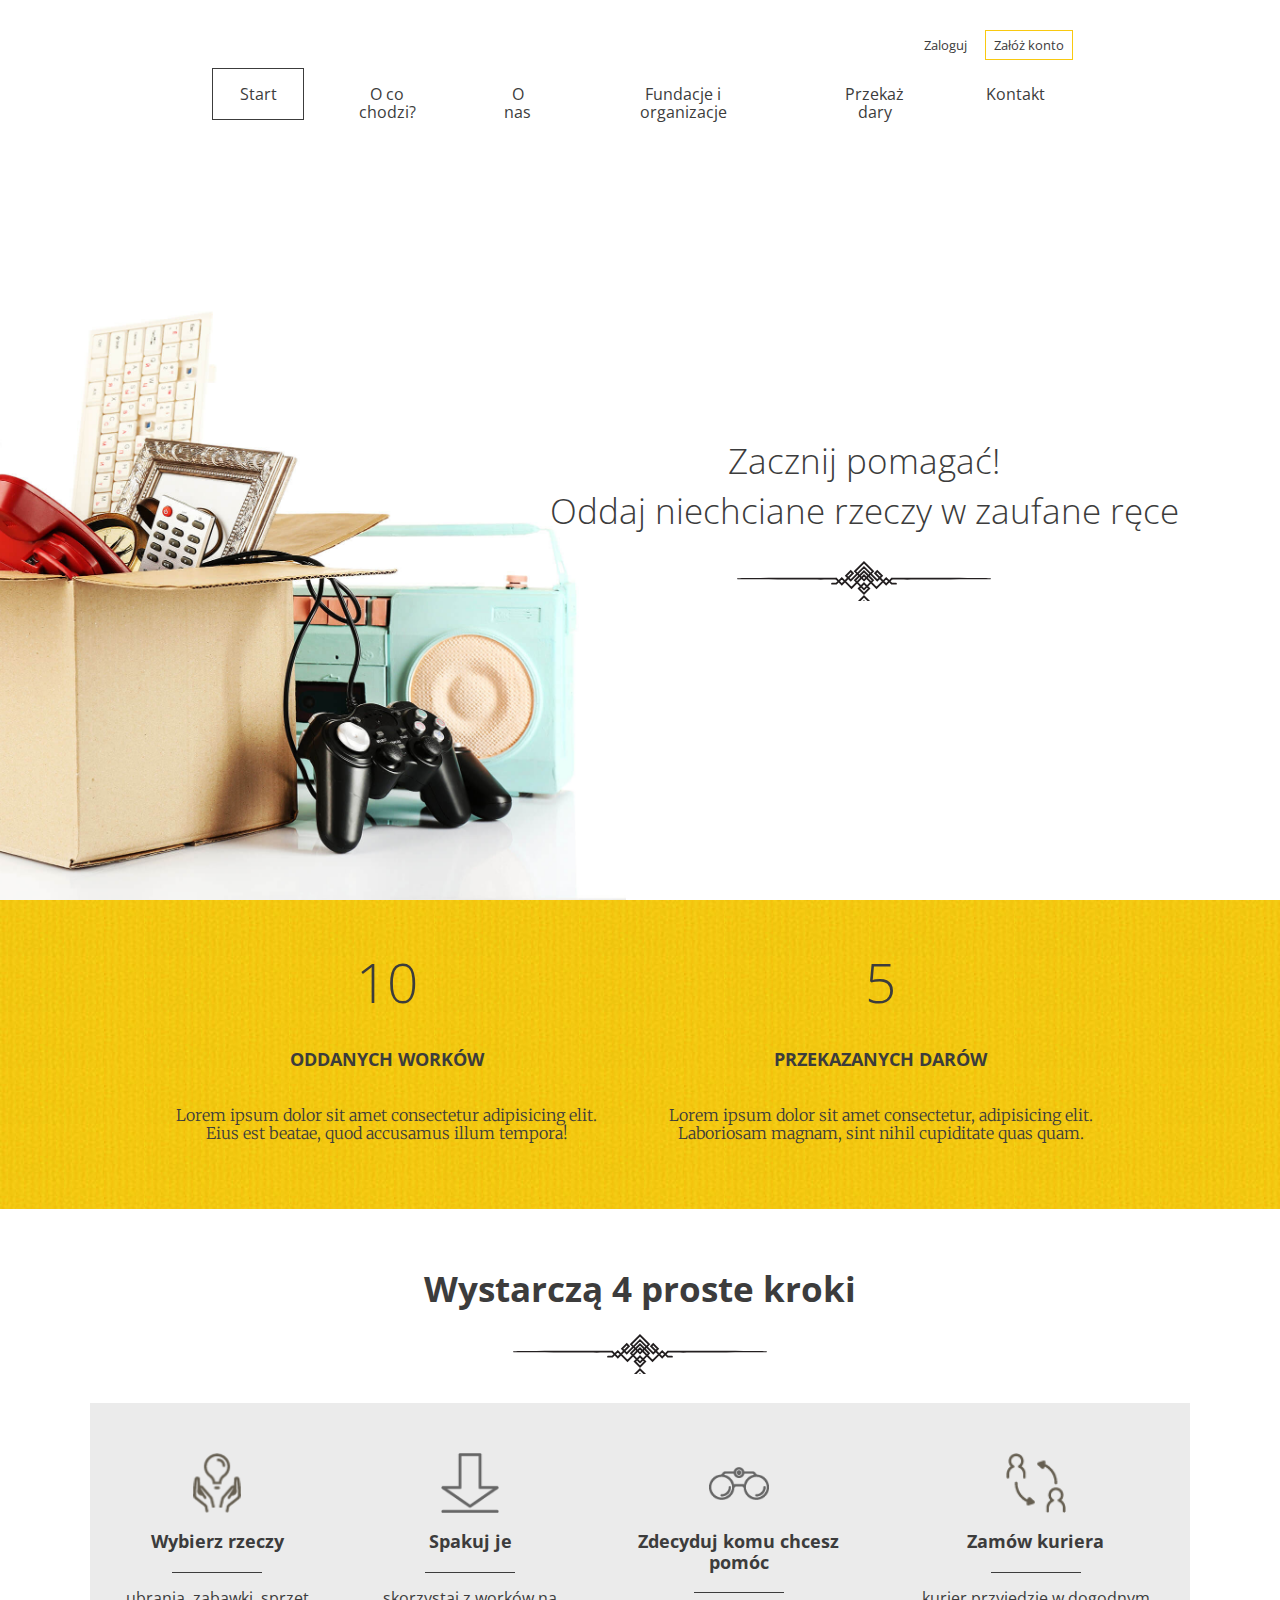
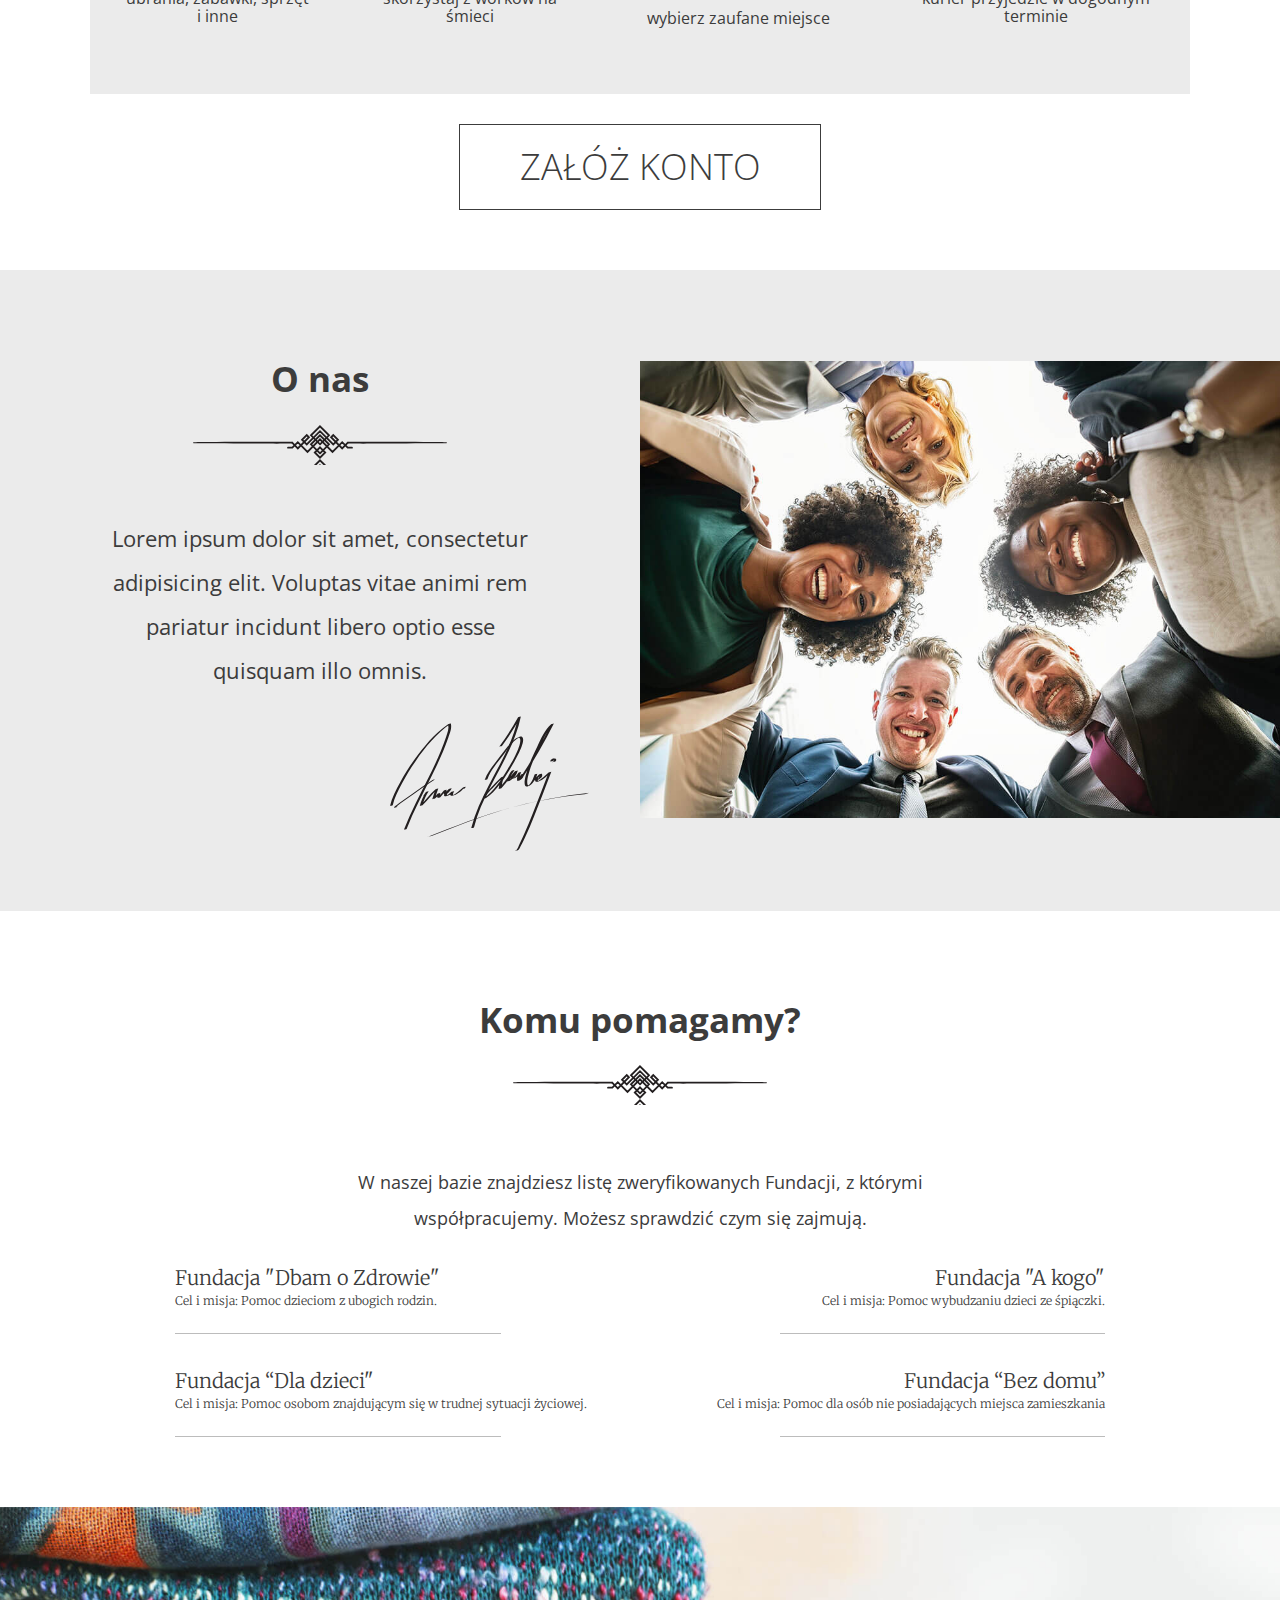
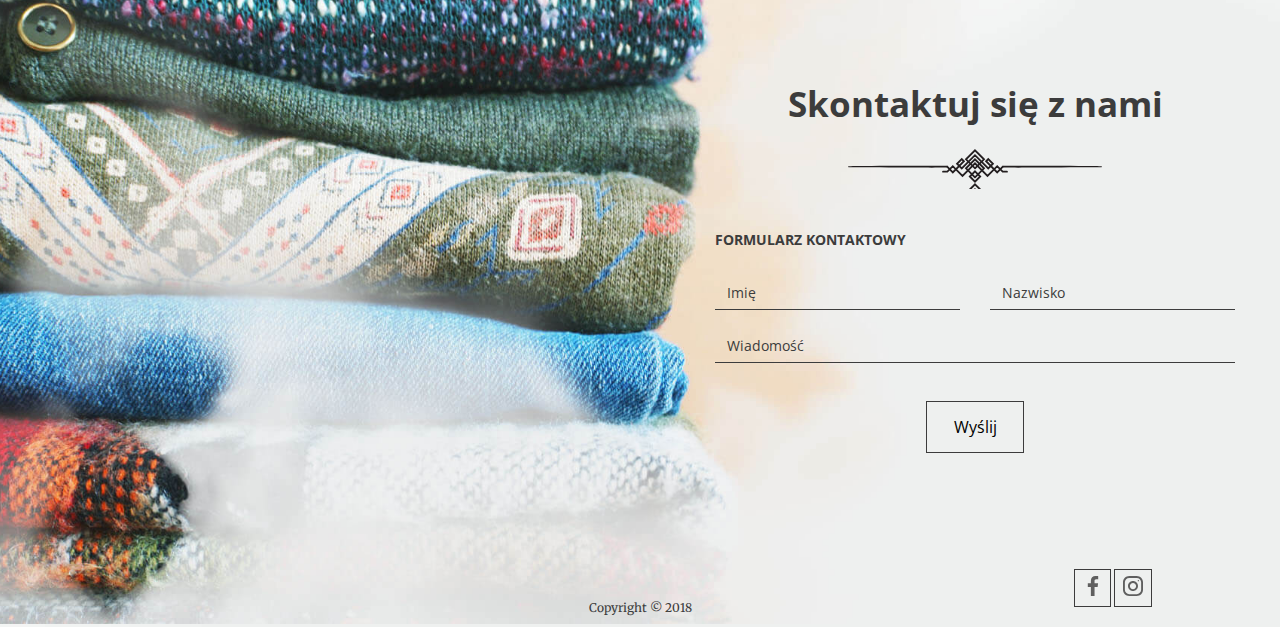
<file: Layout/PortfolioLab_HTML_Layout-simple/PortfolioLab_HTML_Layout-master/index.html>
<!DOCTYPE html>
<html lang="pl">
  <head>
    <meta charset="UTF-8" />
    <meta name="viewport" content="width=device-width, initial-scale=1.0" />
    <meta http-equiv="X-UA-Compatible" content="ie=edge" />
    <title>Document</title>
    <link rel="stylesheet" href="css/style.css" />
  </head>
  <body>
    <header class="header--main-page">
      <nav class="container container--70">
        <ul class="nav--actions">
          <li><a href="" class="btn btn--small btn--without-border">Zaloguj</a></li>
          <li><a href="#" class="btn btn--small btn--highlighted">Załóż konto</a></li>
        </ul>

        <ul>
          <li><a href="" class="btn btn--without-border active">Start</a></li>
          <li><a href="#steps" class="btn btn--without-border">O co chodzi?</a></li>
          <li><a href="#about-us" class="btn btn--without-border">O nas</a></li>
          <li><a href="#help" class="btn btn--without-border">Fundacje i organizacje</a></li>
          <li><a href="form.html" class="btn btn--without-border">Przekaż dary</a></li>
          <li><a href="#contact" class="btn btn--without-border">Kontakt</a></li>
        </ul>
      </nav>

      <div class="slogan container container--90">
        <div class="slogan--item">
          <h1>
            Zacznij pomagać!<br />
            Oddaj niechciane rzeczy w zaufane ręce
          </h1>
        </div>
      </div>
    </header>

    <section id="stats" class="stats">
      <div class="container container--85">
        <div class="stats--item">
          <em>10</em>
          <h3>Oddanych worków</h3>
          <p>Lorem ipsum dolor sit amet consectetur adipisicing elit. Eius est beatae, quod accusamus illum tempora!</p>
        </div>

        <div class="stats--item">
          <em>5</em>
          <h3>Przekazanych darów</h3>
          <p>Lorem ipsum dolor sit amet consectetur, adipisicing elit. Laboriosam magnam, sint nihil cupiditate quas quam.</p>
        </div>

      </div>
    </section>

    <section id="steps" class="steps">
      <h2>Wystarczą 4 proste kroki</h2>

      <div class="steps--container">
        <div class="steps--item">
          <span class="icon icon--hands"></span>
          <h3>Wybierz rzeczy</h3>
          <p>ubrania, zabawki, sprzęt i inne</p>
        </div>
        <div class="steps--item">
          <span class="icon icon--arrow"></span>
          <h3>Spakuj je</h3>
          <p>skorzystaj z worków na śmieci</p>
        </div>
        <div class="steps--item">
          <span class="icon icon--glasses"></span>
          <h3>Zdecyduj komu chcesz pomóc</h3>
          <p>wybierz zaufane miejsce</p>
        </div>
        <div class="steps--item">
          <span class="icon icon--courier"></span>
          <h3>Zamów kuriera</h3>
          <p>kurier przyjedzie w dogodnym terminie</p>
        </div>
      </div>

      <a href="#" class="btn btn--large">Załóż konto</a>
    </section>

    <section id="about-us" class="about-us">
      <div class="about-us--text">
        <h2>O nas</h2>
        <p>Lorem ipsum dolor sit amet, consectetur adipisicing elit. Voluptas vitae animi rem pariatur incidunt libero optio esse quisquam illo omnis.</p>
        <img src="images/signature.svg" class="about-us--text-signature" alt="Signature" />
      </div>
      <div class="about-us--image"><img src="images/about-us.jpg" alt="People in circle" /></div>
    </section>

    <section id="help" class="help">
      <h2>Komu pomagamy?</h2>

      <!-- SLIDE 1 -->
      <div class="help--slides active" data-id="1">
        <p>W naszej bazie znajdziesz listę zweryfikowanych Fundacji, z którymi współpracujemy.
          Możesz sprawdzić czym się zajmują.</p>

        <ul class="help--slides-items">
          <li>
            <div class="col">
              <div class="title">Fundacja "Dbam o Zdrowie"</div>
              <div class="subtitle">Cel i misja: Pomoc dzieciom z ubogich rodzin.</div>
            </div>

            <div class="col">
              <div class="title">Fundacja "A kogo"</div>
              <div class="subtitle">Cel i misja: Pomoc wybudzaniu dzieci ze śpiączki.</div>
            </div>
          </li>

          <li>
            <div class="col">
              <div class="title">Fundacja “Dla dzieci"</div>
              <div class="subtitle">Cel i misja: Pomoc osobom znajdującym się w trudnej sytuacji życiowej.</div>
            </div>
            <div class="col">
              <div class="title">Fundacja “Bez domu”</div>
              <div class="subtitle">Cel i misja: Pomoc dla osób nie posiadających miejsca zamieszkania</div>
            </div>

          </li>

        </ul>


      </div>

    </section>

    <footer>
      <div id="contact" class="contact">
        <h2>Skontaktuj się z nami</h2>
        <h3>Formularz kontaktowy</h3>
        <form class="form--contact">
          <div class="form-group form-group--50"><input type="text" name="name" placeholder="Imię" /></div>
          <div class="form-group form-group--50"><input type="text" name="surname" placeholder="Nazwisko" /></div>

          <div class="form-group"><textarea name="message" placeholder="Wiadomość" rows="1"></textarea></div>

          <button class="btn" type="submit">Wyślij</button>
        </form>
      </div>
      <div class="bottom-line">
        <span class="bottom-line--copy">Copyright &copy; 2018</span>
        <div class="bottom-line--icons">
          <a href="#" class="btn btn--small"><img src="images/icon-facebook.svg"/></a> <a href="#" class="btn btn--small"><img src="images/icon-instagram.svg"/></a>
        </div>
      </div>
    </footer>

    <script src="js/app.js"></script>
  </body>
</html>
</file>
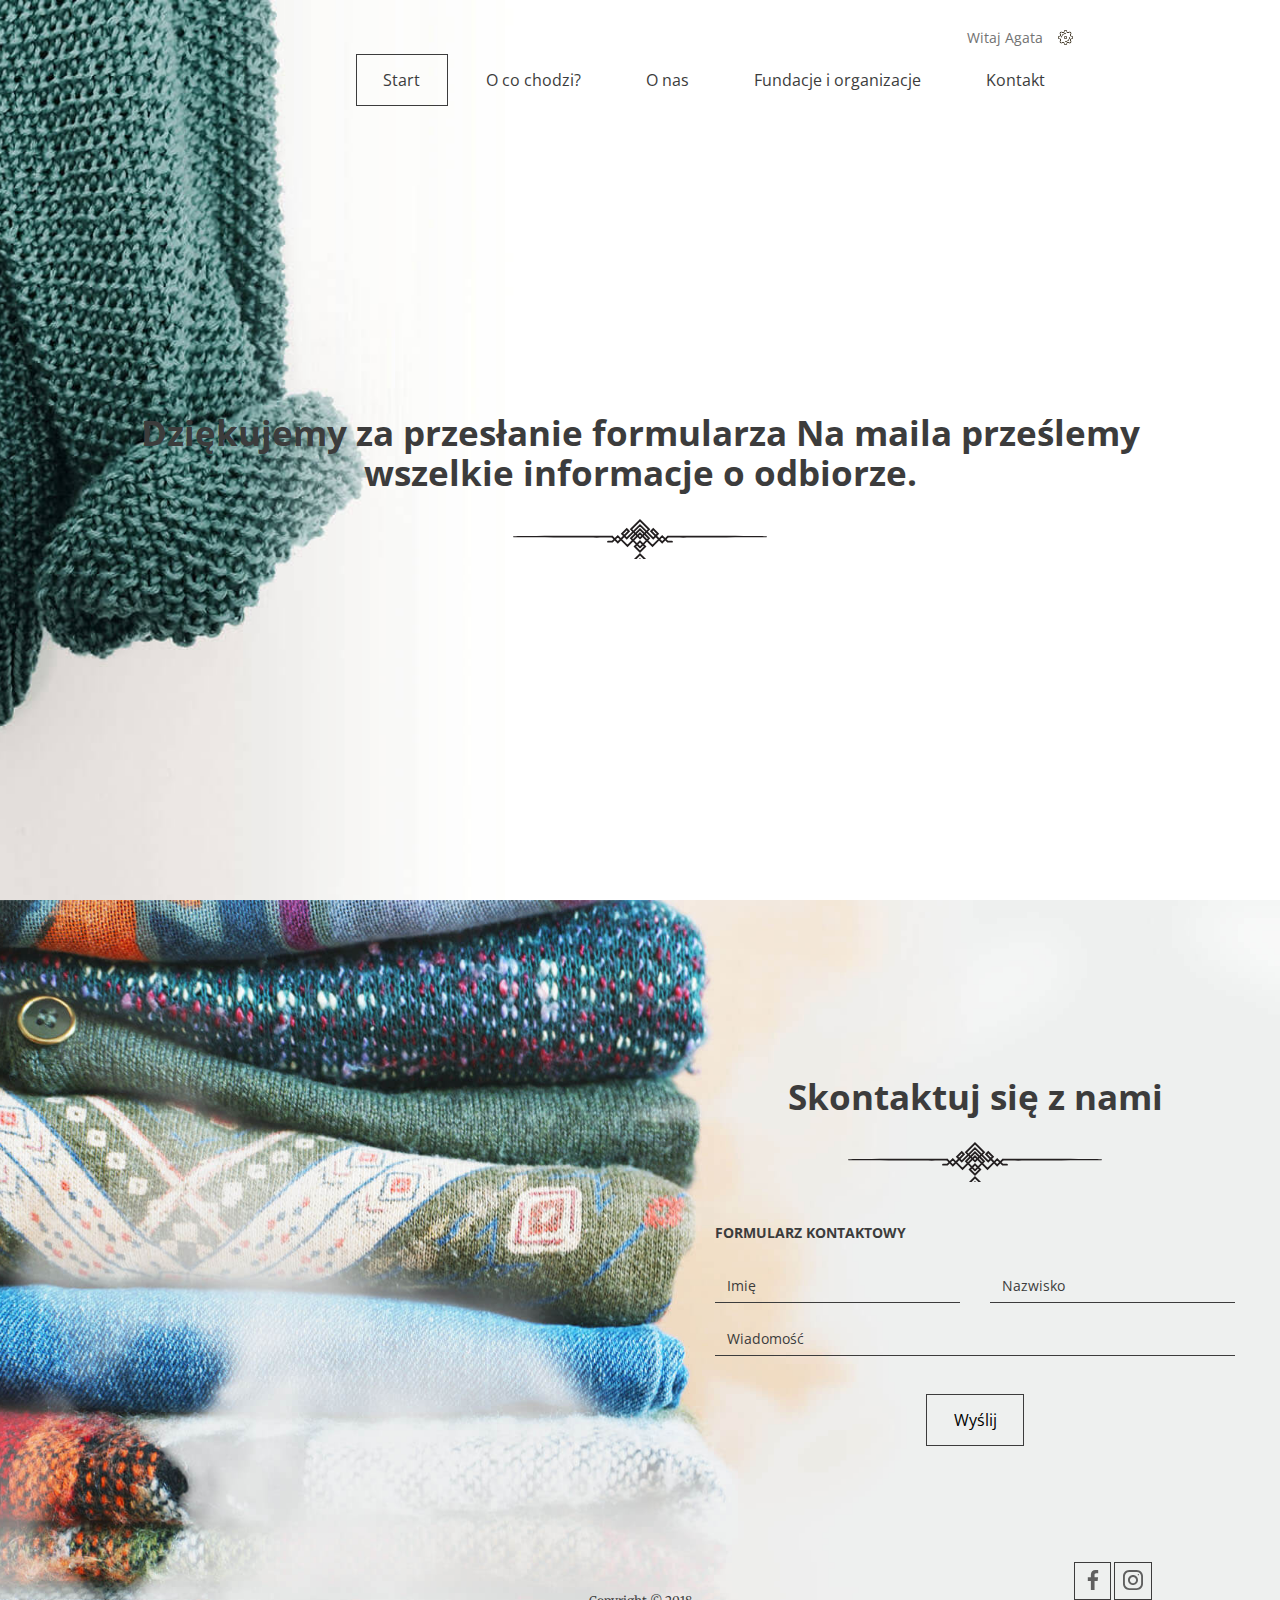
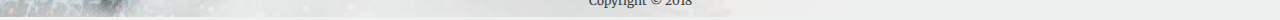
<file: Layout/PortfolioLab_HTML_Layout-simple/PortfolioLab_HTML_Layout-master/form-confirmation.html>
<!DOCTYPE html>
<html lang="pl">
  <head>
    <meta charset="UTF-8" />
    <meta name="viewport" content="width=device-width, initial-scale=1.0" />
    <meta http-equiv="X-UA-Compatible" content="ie=edge" />
    <title>Document</title>
    <link rel="stylesheet" href="css/style.css" />
  </head>
  <body>
    <header class="header--form-page">
      <nav class="container container--70">
        <ul class="nav--actions">
          <li class="logged-user">
            Witaj Agata
            <ul class="dropdown">
              <li><a href="#">Profil</a></li>
              <li><a href="#">Moje zbiórki</a></li>
              <li><a href="#">Wyloguj</a></li>
            </ul>
          </li>
        </ul>

        <ul>
          <li><a href="index.html" class="btn btn--without-border active">Start</a></li>
          <li><a href="index.html#steps" class="btn btn--without-border">O co chodzi?</a></li>
          <li><a href="index.html#about-us" class="btn btn--without-border">O nas</a></li>
          <li><a href="index.html#help" class="btn btn--without-border">Fundacje i organizacje</a></li>
          <li><a href="index.html#contact" class="btn btn--without-border">Kontakt</a></li>
        </ul>
      </nav>

      <div class="slogan container container--90">
          <h2>
            Dziękujemy za przesłanie formularza Na maila prześlemy wszelkie
            informacje o odbiorze.
          </h2>
      </div>
    </header>

    <footer>
      <div class="contact">
        <h2>Skontaktuj się z nami</h2>
        <h3>Formularz kontaktowy</h3>
        <form class="form--contact">
          <div class="form-group form-group--50">
            <input type="text" name="name" placeholder="Imię" />
          </div>
          <div class="form-group form-group--50">
            <input type="text" name="surname" placeholder="Nazwisko" />
          </div>

          <div class="form-group">
            <textarea
              name="message"
              placeholder="Wiadomość"
              rows="1"
            ></textarea>
          </div>

          <button class="btn" type="submit">Wyślij</button>
        </form>
      </div>
      <div class="bottom-line">
        <span class="bottom-line--copy">Copyright &copy; 2018</span>
        <div class="bottom-line--icons">
          <a href="#" class="btn btn--small"
            ><img src="images/icon-facebook.svg"
          /></a>
          <a href="#" class="btn btn--small"
            ><img src="images/icon-instagram.svg"
          /></a>
        </div>
      </div>
    </footer>

    <script src="js/app.js"></script>
  </body>
</html>
</file>
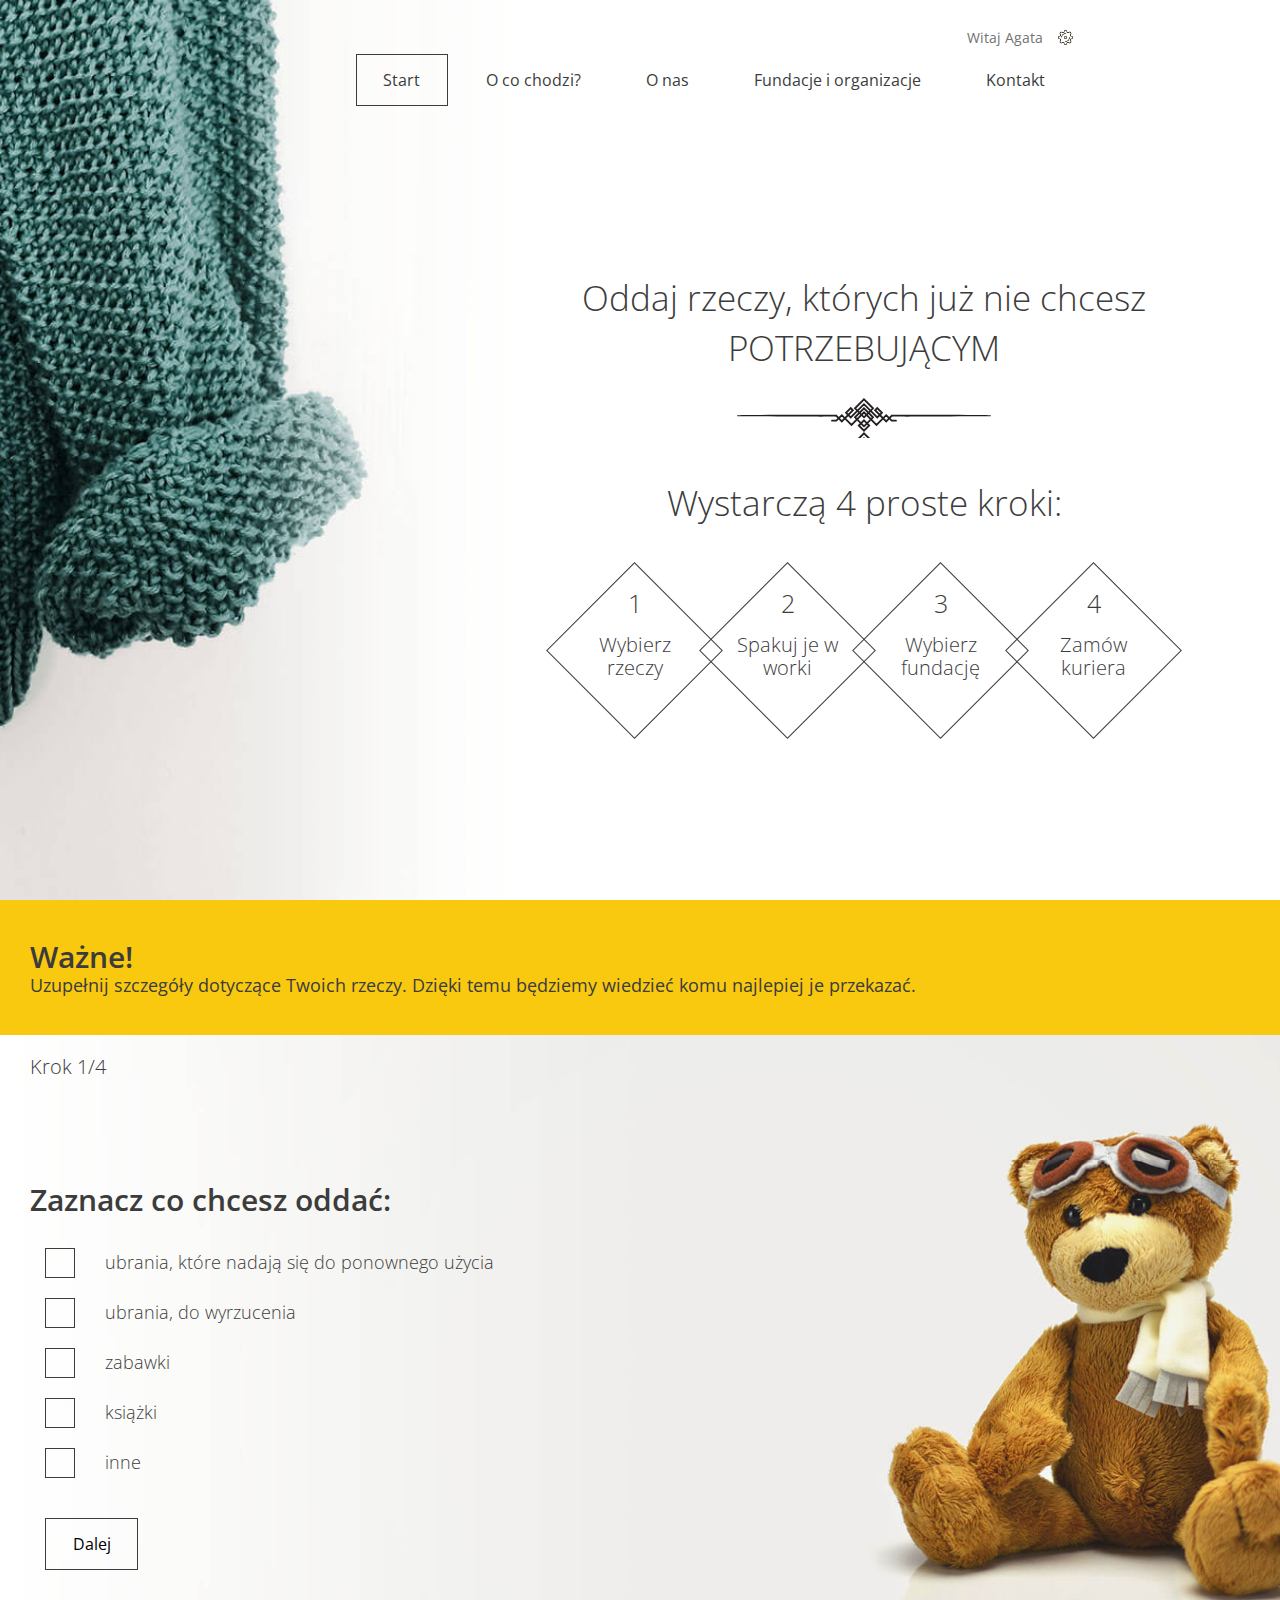
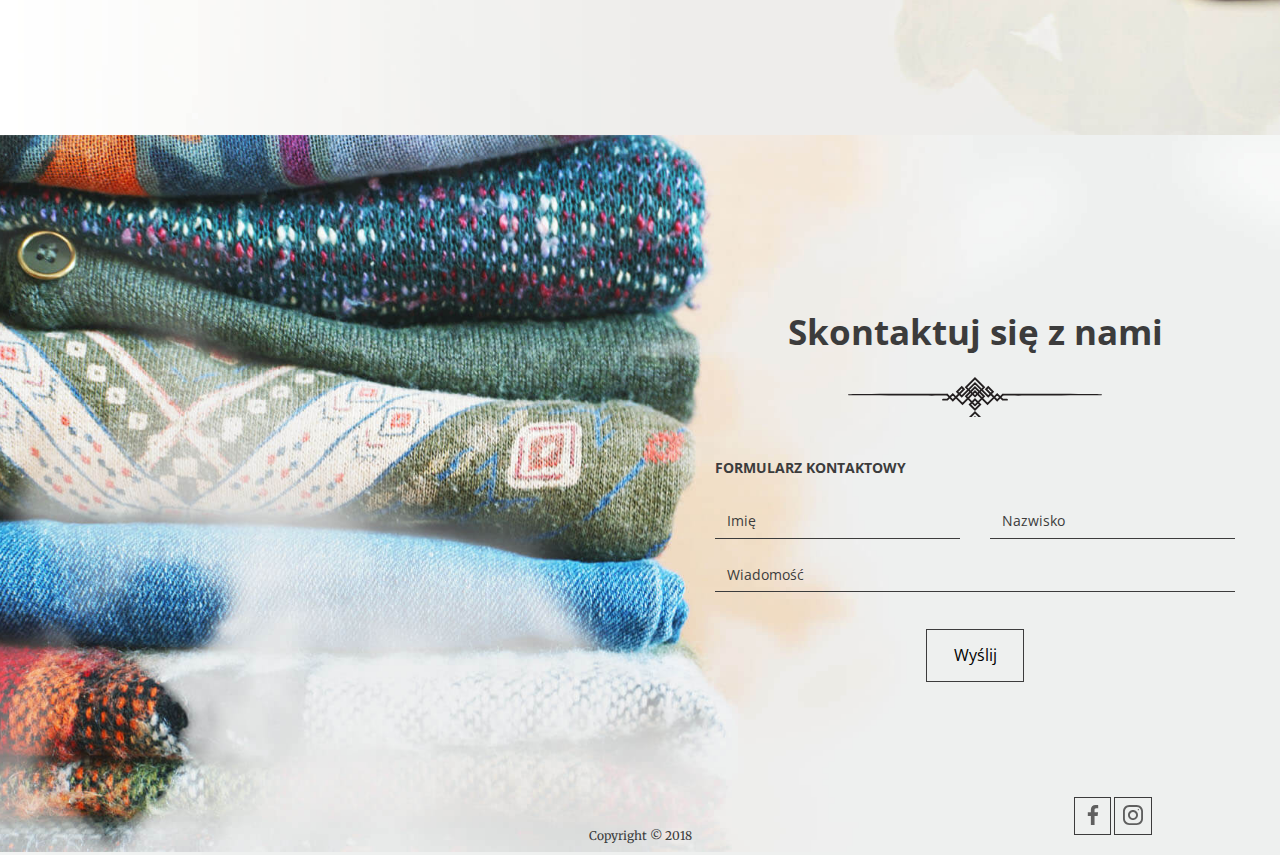
<file: Layout/PortfolioLab_HTML_Layout-simple/PortfolioLab_HTML_Layout-master/form.html>
<!DOCTYPE html>
<html lang="pl">
  <head>
    <meta charset="UTF-8" />
    <meta name="viewport" content="width=device-width, initial-scale=1.0" />
    <meta http-equiv="X-UA-Compatible" content="ie=edge" />
    <title>Document</title>
    <link rel="stylesheet" href="css/style.css" />
  </head>
  <body>
    <header class="header--form-page">
      <nav class="container container--70">
        <ul class="nav--actions">
          <li class="logged-user">
            Witaj Agata
            <ul class="dropdown">
              <li><a href="#">Profil</a></li>
              <li><a href="#">Moje zbiórki</a></li>
              <li><a href="#">Wyloguj</a></li>
            </ul>
          </li>
        </ul>

        <ul>
          <li><a href="index.html" class="btn btn--without-border active">Start</a></li>
          <li><a href="index.html#steps" class="btn btn--without-border">O co chodzi?</a></li>
          <li><a href="index.html#about-us" class="btn btn--without-border">O nas</a></li>
          <li><a href="index.html#help" class="btn btn--without-border">Fundacje i organizacje</a></li>
          <li><a href="index.html#contact" class="btn btn--without-border">Kontakt</a></li>
        </ul>
      </nav>

      <div class="slogan container container--90">
        <div class="slogan--item">
          <h1>
            Oddaj rzeczy, których już nie chcesz<br />
            <span class="uppercase">potrzebującym</span>
          </h1>

          <div class="slogan--steps">
            <div class="slogan--steps-title">Wystarczą 4 proste kroki:</div>
            <ul class="slogan--steps-boxes">
              <li>
                <div><em>1</em><span>Wybierz rzeczy</span></div>
              </li>
              <li>
                <div><em>2</em><span>Spakuj je w worki</span></div>
              </li>
              <li>
                <div><em>3</em><span>Wybierz fundację</span></div>
              </li>
              <li>
                <div><em>4</em><span>Zamów kuriera</span></div>
              </li>
            </ul>
          </div>
        </div>
      </div>
    </header>

    <section class="form--steps">
      <div class="form--steps-instructions">
        <div class="form--steps-container">
          <h3>Ważne!</h3>
          <p data-step="1" class="active">
            Uzupełnij szczegóły dotyczące Twoich rzeczy. Dzięki temu będziemy
            wiedzieć komu najlepiej je przekazać.
          </p>
          <p data-step="2">
            Uzupełnij szczegóły dotyczące Twoich rzeczy. Dzięki temu będziemy
            wiedzieć komu najlepiej je przekazać.
          </p>
          <p data-step="3">
           Wybierz jedną, do
            której trafi Twoja przesyłka.
          </p>
          <p data-step="4">Podaj adres oraz termin odbioru rzeczy.</p>
        </div>
      </div>

      <div class="form--steps-container">
        <div class="form--steps-counter">Krok <span>1</span>/4</div>

        <form action="form-confirmation.html" method="post">
          <!-- STEP 1: class .active is switching steps -->
          <div data-step="1" class="active">
            <h3>Zaznacz co chcesz oddać:</h3>

            <div class="form-group form-group--checkbox">
              <label>
                <input
                  type="checkbox"
                  name="categories"
                  value="clothes-to-use"
                />
                <span class="checkbox"></span>
                <span class="description"
                  >ubrania, które nadają się do ponownego użycia</span
                >
              </label>
            </div>

            <div class="form-group form-group--checkbox">
              <label>
                <input
                  type="checkbox"
                  name="categories"
                  value="clothes-useless"
                />
                <span class="checkbox"></span>
                <span class="description">ubrania, do wyrzucenia</span>
              </label>
            </div>

            <div class="form-group form-group--checkbox">
              <label>
                <input type="checkbox" name="categories" value="toys" />
                <span class="checkbox"></span>
                <span class="description">zabawki</span>
              </label>
            </div>

            <div class="form-group form-group--checkbox">
              <label>
                <input type="checkbox" name="categories" value="books" />
                <span class="checkbox"></span>
                <span class="description">książki</span>
              </label>
            </div>

            <div class="form-group form-group--checkbox">
              <label>
                <input type="checkbox" name="categories" value="other" />
                <span class="checkbox"></span>
                <span class="description">inne</span>
              </label>
            </div>

            <div class="form-group form-group--buttons">
              <button type="button" class="btn next-step">Dalej</button>
            </div>
          </div>

          <!-- STEP 2 -->
          <div data-step="2">
            <h3>Podaj liczbę 60l worków, w które spakowałeś/aś rzeczy:</h3>

            <div class="form-group form-group--inline">
              <label>
                Liczba 60l worków:
                <input type="number" name="bags" step="1" min="1" />
              </label>
            </div>

            <div class="form-group form-group--buttons">
              <button type="button" class="btn prev-step">Wstecz</button>
              <button type="button" class="btn next-step">Dalej</button>
            </div>
          </div>



          <!-- STEP 4 -->
          <div data-step="3">
            <h3>Wybierz organizacje, której chcesz pomóc:</h3>

            <div class="form-group form-group--checkbox">
              <label>
                <input type="radio" name="organization" value="old" />
                <span class="checkbox radio"></span>
                <span class="description">
                  <div class="title">Fundacja “Bez domu”</div>
                  <div class="subtitle">
                    Cel i misja: Pomoc dla osób nie posiadających miejsca
                    zamieszkania
                  </div>
                </span>
              </label>
            </div>

            <div class="form-group form-group--checkbox">
              <label>
                <input type="radio" name="organization" value="old" />
                <span class="checkbox radio"></span>
                <span class="description">
                  <div class="title">Fundacja “Dla dzieci"</div>
                  <div class="subtitle">
                    Cel i misja: Pomoc osobom znajdującym się w trudnej sytuacji
                    życiowej.
                  </div>
                </span>
              </label>
            </div>

            <div class="form-group form-group--buttons">
              <button type="button" class="btn prev-step">Wstecz</button>
              <button type="button" class="btn next-step">Dalej</button>
            </div>
          </div>

          <!-- STEP 5 -->
          <div data-step="4">
            <h3>Podaj adres oraz termin odbioru rzecz przez kuriera:</h3>

            <div class="form-section form-section--columns">
              <div class="form-section--column">
                <h4>Adres odbioru</h4>
                <div class="form-group form-group--inline">
                  <label> Ulica <input type="text" name="address" /> </label>
                </div>

                <div class="form-group form-group--inline">
                  <label> Miasto <input type="text" name="city" /> </label>
                </div>

                <div class="form-group form-group--inline">
                  <label>
                    Kod pocztowy <input type="text" name="postcode" />
                  </label>
                </div>

                <div class="form-group form-group--inline">
                  <label>
                    Numer telefonu <input type="phone" name="phone" />
                  </label>
                </div>
              </div>

              <div class="form-section--column">
                <h4>Termin odbioru</h4>
                <div class="form-group form-group--inline">
                  <label> Data <input type="date" name="data" /> </label>
                </div>

                <div class="form-group form-group--inline">
                  <label> Godzina <input type="time" name="time" /> </label>
                </div>

                <div class="form-group form-group--inline">
                  <label>
                    Uwagi dla kuriera
                    <textarea name="more_info" rows="5"></textarea>
                  </label>
                </div>
              </div>
            </div>
            <div class="form-group form-group--buttons">
              <button type="button" class="btn prev-step">Wstecz</button>
              <button type="button" class="btn next-step">Dalej</button>
            </div>
          </div>

          <!-- STEP 6 -->
          <div data-step="5">
            <h3>Podsumowanie Twojej darowizny</h3>

            <div class="summary">
              <div class="form-section">
                <h4>Oddajesz:</h4>
                <ul>
                  <li>
                    <span class="icon icon-bag"></span>
                    <span class="summary--text"
                      >4 worki ubrań w dobrym stanie dla dzieci</span
                    >
                  </li>

                  <li>
                    <span class="icon icon-hand"></span>
                    <span class="summary--text"
                      >Dla fundacji "Mam marzenie" w Warszawie</span
                    >
                  </li>
                </ul>
              </div>

              <div class="form-section form-section--columns">
                <div class="form-section--column">
                  <h4>Adres odbioru:</h4>
                  <ul>
                    <li>Prosta 51</li>
                    <li>Warszawa</li>
                    <li>99-098</li>
                    <li>123 456 789</li>
                  </ul>
                </div>

                <div class="form-section--column">
                  <h4>Termin odbioru:</h4>
                  <ul>
                    <li>13/12/2018</li>
                    <li>15:40</li>
                    <li>Brak uwag</li>
                  </ul>
                </div>
              </div>
            </div>

            <div class="form-group form-group--buttons">
              <button type="button" class="btn prev-step">Wstecz</button>
              <button type="submit" class="btn">Potwierdzam</button>
            </div>
          </div>
        </form>
      </div>
    </section>

    <footer>
      <div class="contact">
        <h2>Skontaktuj się z nami</h2>
        <h3>Formularz kontaktowy</h3>
        <form class="form--contact">
          <div class="form-group form-group--50">
            <input type="text" name="name" placeholder="Imię" />
          </div>
          <div class="form-group form-group--50">
            <input type="text" name="surname" placeholder="Nazwisko" />
          </div>

          <div class="form-group">
            <textarea
              name="message"
              placeholder="Wiadomość"
              rows="1"
            ></textarea>
          </div>

          <button class="btn" type="submit">Wyślij</button>
        </form>
      </div>
      <div class="bottom-line">
        <span class="bottom-line--copy">Copyright &copy; 2018</span>
        <div class="bottom-line--icons">
          <a href="#" class="btn btn--small"
            ><img src="images/icon-facebook.svg"
          /></a>
          <a href="#" class="btn btn--small"
            ><img src="images/icon-instagram.svg"
          /></a>
        </div>
      </div>
    </footer>

    <script src="js/app.js"></script>
  </body>
</html>
</file>
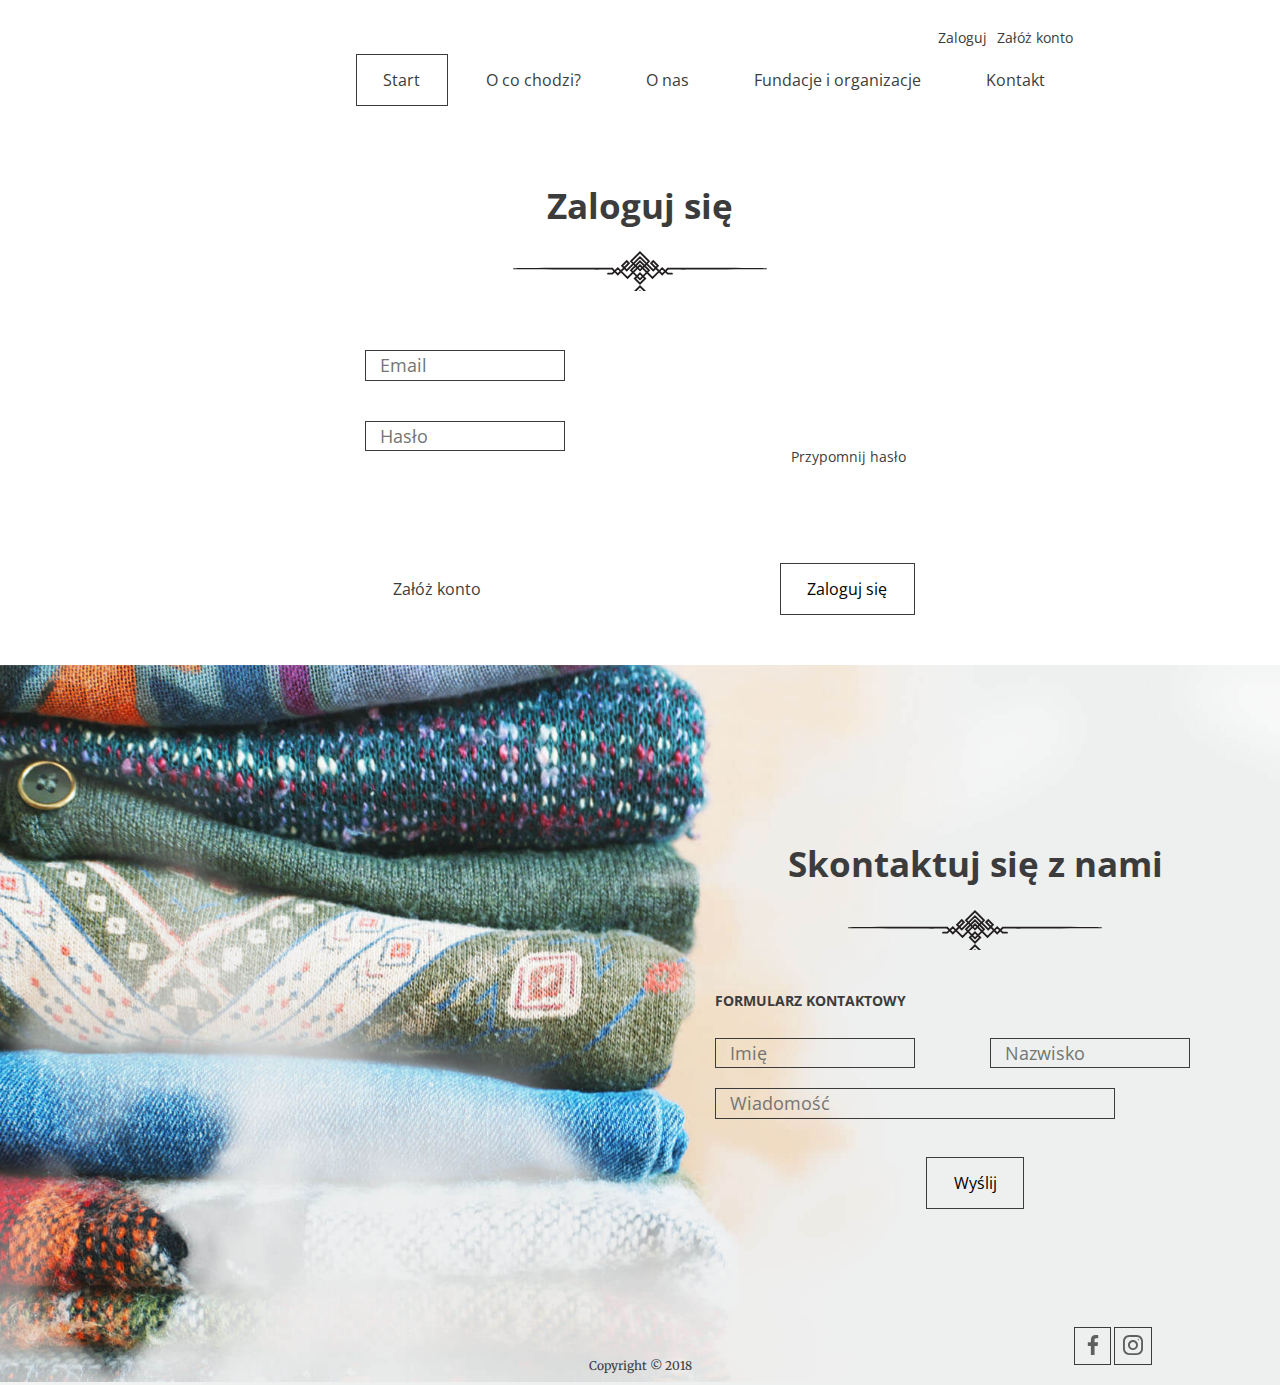
<file: Layout/PortfolioLab_HTML_Layout-simple/PortfolioLab_HTML_Layout-master/login.html>
<!DOCTYPE html>
<html lang="pl">
  <head>
    <meta charset="UTF-8" />
    <meta name="viewport" content="width=device-width, initial-scale=1.0" />
    <meta http-equiv="X-UA-Compatible" content="ie=edge" />
    <title>Document</title>
    <link rel="stylesheet" href="css/style.css" />
  </head>
  <body>
    <header>
      <nav class="container container--70">
        <ul class="nav--actions">
          <li><a href="#">Zaloguj</a></li>
          <li class="highlighted"><a href="#">Załóż konto</a></li>
        </ul>

        <ul>
          <li><a href="index.html" class="btn btn--without-border active">Start</a></li>
          <li><a href="index.html#steps" class="btn btn--without-border">O co chodzi?</a></li>
          <li><a href="index.html#about-us" class="btn btn--without-border">O nas</a></li>
          <li><a href="index.html#help" class="btn btn--without-border">Fundacje i organizacje</a></li>
          <li><a href="index.html#contact" class="btn btn--without-border">Kontakt</a></li>
        </ul>
      </nav>
    </header>

    <section class="login-page">
      <h2>Zaloguj się</h2>
      <form>
        <div class="form-group">
          <input type="email" name="email" placeholder="Email" />
        </div>
        <div class="form-group">
          <input type="password" name="password" placeholder="Hasło" />
          <a href="#" class="btn btn--small btn--without-border reset-password">Przypomnij hasło</a>
        </div>

        <div class="form-group form-group--buttons">
          <a href="#" class="btn btn--without-border">Załóż konto</a>      
          <button class="btn" type="submit">Zaloguj się</button> 
        </div>
      </form>
    </section>

    <footer>
        <div class="contact">
          <h2>Skontaktuj się z nami</h2>
          <h3>Formularz kontaktowy</h3>
          <form>
            <div class="form-group form-group--50">
              <input type="text" name="name" placeholder="Imię" />
            </div>
            <div class="form-group form-group--50">
              <input type="text" name="surname" placeholder="Nazwisko" />
            </div>
  
            <div class="form-group">
              <textarea name="message" placeholder="Wiadomość" rows="1"></textarea>
            </div>
  
            <button class="btn" type="submit">Wyślij</button> 
          </form>
        </div>
        <div class="bottom-line">
          <span class="bottom-line--copy">Copyright &copy; 2018</span>
          <div class="bottom-line--icons">
            <a href="#" class="btn btn--small"><img src="images/icon-facebook.svg"/></a>
            <a href="#" class="btn btn--small"><img src="images/icon-instagram.svg"/></a>
          </div>
        </div>
      </footer>
  </body>
</html>
</file>
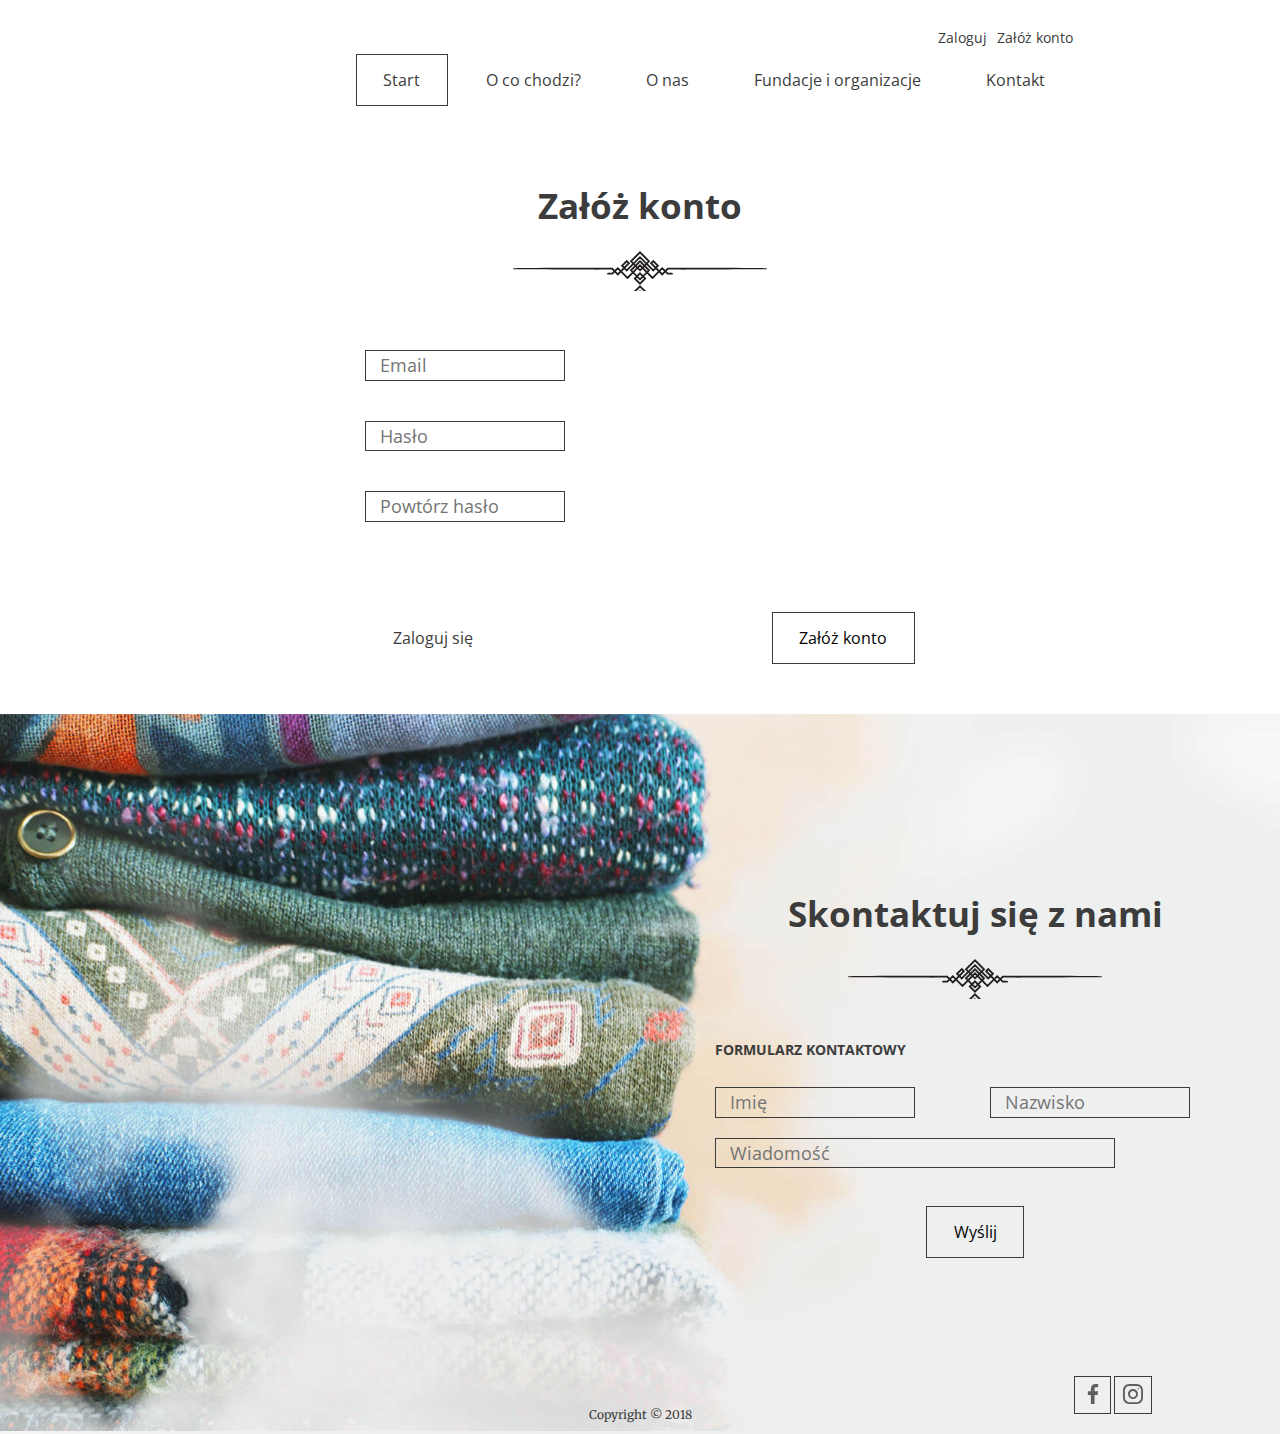
<file: Layout/PortfolioLab_HTML_Layout-simple/PortfolioLab_HTML_Layout-master/register.html>
<!DOCTYPE html>
<html lang="pl">
  <head>
    <meta charset="UTF-8" />
    <meta name="viewport" content="width=device-width, initial-scale=1.0" />
    <meta http-equiv="X-UA-Compatible" content="ie=edge" />
    <title>Document</title>
    <link rel="stylesheet" href="css/style.css" />
  </head>
  <body>
    <header>
      <nav class="container container--70">
        <ul class="nav--actions">
          <li><a href="#">Zaloguj</a></li>
          <li class="highlighted"><a href="#">Załóż konto</a></li>
        </ul>

        <ul>
          <li><a href="index.html" class="btn btn--without-border active">Start</a></li>
          <li><a href="index.html#steps" class="btn btn--without-border">O co chodzi?</a></li>
          <li><a href="index.html#about-us" class="btn btn--without-border">O nas</a></li>
          <li><a href="index.html#help" class="btn btn--without-border">Fundacje i organizacje</a></li>
          <li><a href="index.html#contact" class="btn btn--without-border">Kontakt</a></li>
        </ul>
      </nav>
    </header>

    <section class="login-page">
      <h2>Załóż konto</h2>
      <form>
        <div class="form-group">
          <input type="email" name="email" placeholder="Email" />
        </div>
        <div class="form-group">
          <input type="password" name="password" placeholder="Hasło" />
        </div>
        <div class="form-group">
          <input type="password" name="password2" placeholder="Powtórz hasło" />
        </div>

        <div class="form-group form-group--buttons">
          <a href="login.html" class="btn btn--without-border">Zaloguj się</a>
          <button class="btn" type="submit">Załóż konto</button>
        </div>
      </form>
    </section>

    <footer>
      <div class="contact">
        <h2>Skontaktuj się z nami</h2>
        <h3>Formularz kontaktowy</h3>
        <form>
          <div class="form-group form-group--50">
            <input type="text" name="name" placeholder="Imię" />
          </div>
          <div class="form-group form-group--50">
            <input type="text" name="surname" placeholder="Nazwisko" />
          </div>

          <div class="form-group">
            <textarea
              name="message"
              placeholder="Wiadomość"
              rows="1"
            ></textarea>
          </div>

          <button class="btn" type="submit">Wyślij</button>
        </form>
      </div>
      <div class="bottom-line">
        <span class="bottom-line--copy">Copyright &copy; 2018</span>
        <div class="bottom-line--icons">
          <a href="#" class="btn btn--small"
            ><img src="images/icon-facebook.svg"
          /></a>
          <a href="#" class="btn btn--small"
            ><img src="images/icon-instagram.svg"
          /></a>
        </div>
      </div>
    </footer>
  </body>
</html>
</file>
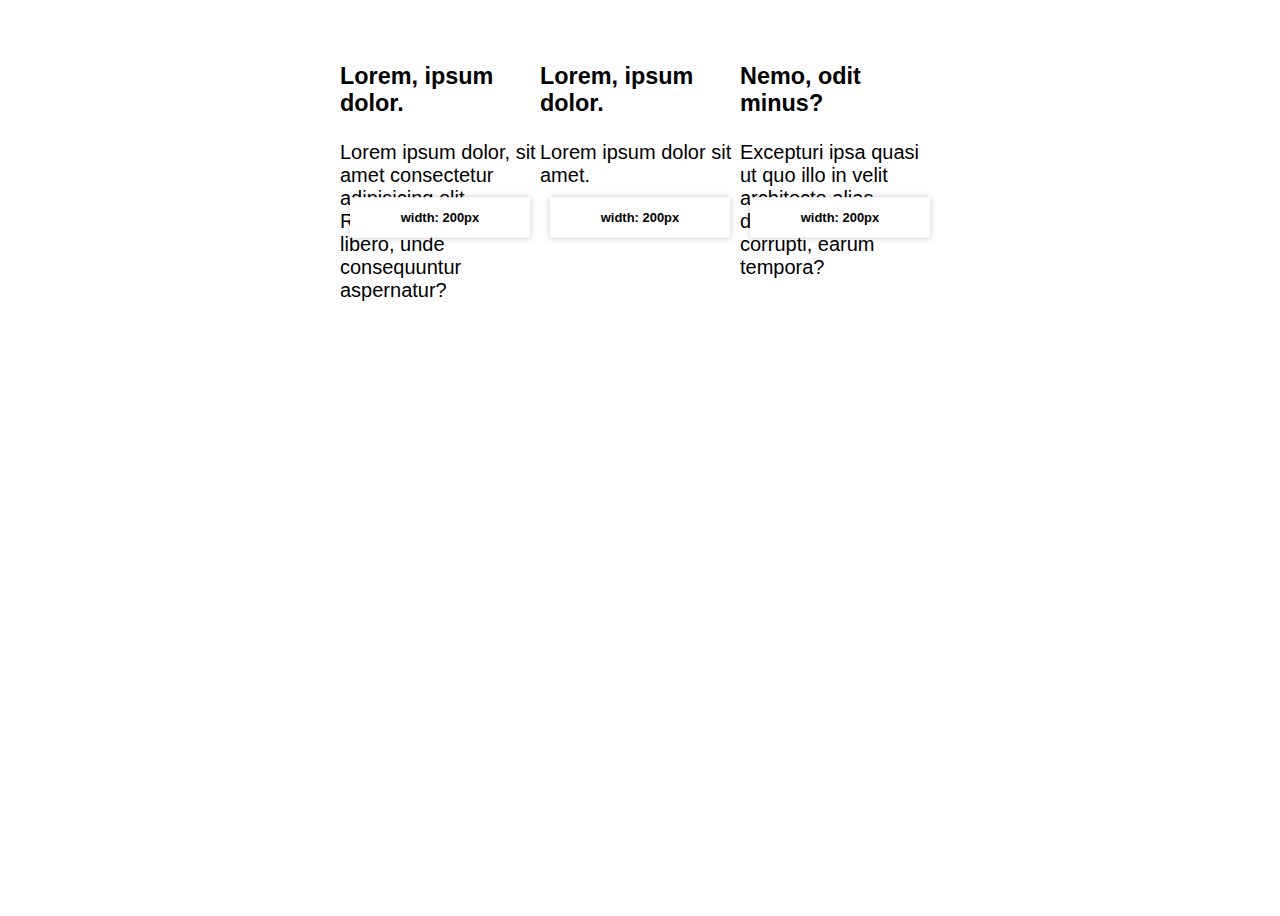
<file: src/main/webapp/resources/css/flexbox.html>
<!DOCTYPE html>
<html lang="en">
<head>
    <meta charset="UTF-8">
    <title>Flexbox</title>
    <style>
        .even-columns {
            display: flex;
            max-width: 600px;
            margin: 0 auto;
            flex-wrap: wrap;
        }

        .even-columns > * {
            flex: 1;
        }

        .card {
            padding: 1rem;
            background: var(--clr-gradient);
            color: white;
            border-radius: 0.25rem;
        }

        /* added to help visualize the widths */
        /* .even-columns > *:nth-child(2n + 1) {
          outline: 1px solid blue;
        } */

        /* =========================
           GENERAL STYLES
           NOT RELATED TO THE TUTORIAL
        ============================ */

        *,
        *::before,
        *::after {
            box-sizing: border-box;
        }

        :root {
            --clr-primary: #ee6352;
            --clr-secondary: #d16e8d;
            --clr-accent: #f7f7ff;
            --clr-gradient: linear-gradient(
                    -90deg,
                    var(--clr-primary),
                    var(--clr-secondary)
            );
            --ff-title: bungee, sans-serif;
            --ff-body: canada-type-gibson, sans-serif;
            --fw-body: 300;
            --fw-bold: 800;
            --fw-title: 400;
            --fw-number: 800;
        }

        body {
            padding: 2rem;
            min-height: 100vh;
            font-family: var(--ff-body);
            font-weight: var(--fw-body);
            font-size: 1.25rem;
            display: flex;
            flex-direction: column;
        }

        a {
            color: inherit;
        }

        a:hover,
        a:focus {
            color: var(--clr-accent);
        }

        :focus {
            outline: 5px solid var(--clr-accent);
            outline-offset: 3px;
        }

        .container {
            width: min(95%, 45rem);
            margin: 0 auto;
        }

        .col,
        .card {
            position: relative;
        }

        .width-indicator {
            font-size: 0.9rem;
            font-weight: 700;
            padding: 1em 2em;
            box-shadow: 0 0 0.5em hsl(0 0% 0% / 0.2);
            background: white;
            color: black;
            position: absolute;
            width: 100%;
            left: 0;
            text-align: center;
            top: 50%;
            z-index: 999999;
            transform: scale(0.9);
        }

    </style>
</head>
<body>

<div class="even-columns">

    <div class="col">
        <h3>Lorem, ipsum dolor.</h3>
        <p>Lorem ipsum dolor, sit amet consectetur adipisicing elit. Ratione fugiat atque libero, unde consequuntur
            aspernatur?</p>
        <p class="width-indicator"></p>
    </div>
    <div class="col">
        <h3>Lorem, ipsum dolor.</h3>
        <p>Lorem ipsum dolor sit amet.</p>
        <p class="width-indicator"></p>

    </div>
    <div class="col">
        <h3>Nemo, odit minus?</h3>
        <p>Excepturi ipsa quasi ut quo illo in velit architecto alias, deserunt facilis corrupti, earum tempora?</p>
        <p class="width-indicator"></p>

    </div>

</div>
<script>
    const widthIndicator = document.querySelectorAll(".width-indicator");

    const addWidth = (el) => {
        el.textContent = "width: " + el.offsetWidth + "px";
    };

    const showSizes = () => {
        widthIndicator.forEach((indicator) => addWidth(indicator));
    };

    window.onload = showSizes;
    window.onresize = showSizes;
</script>

</body>
</html>
</file>
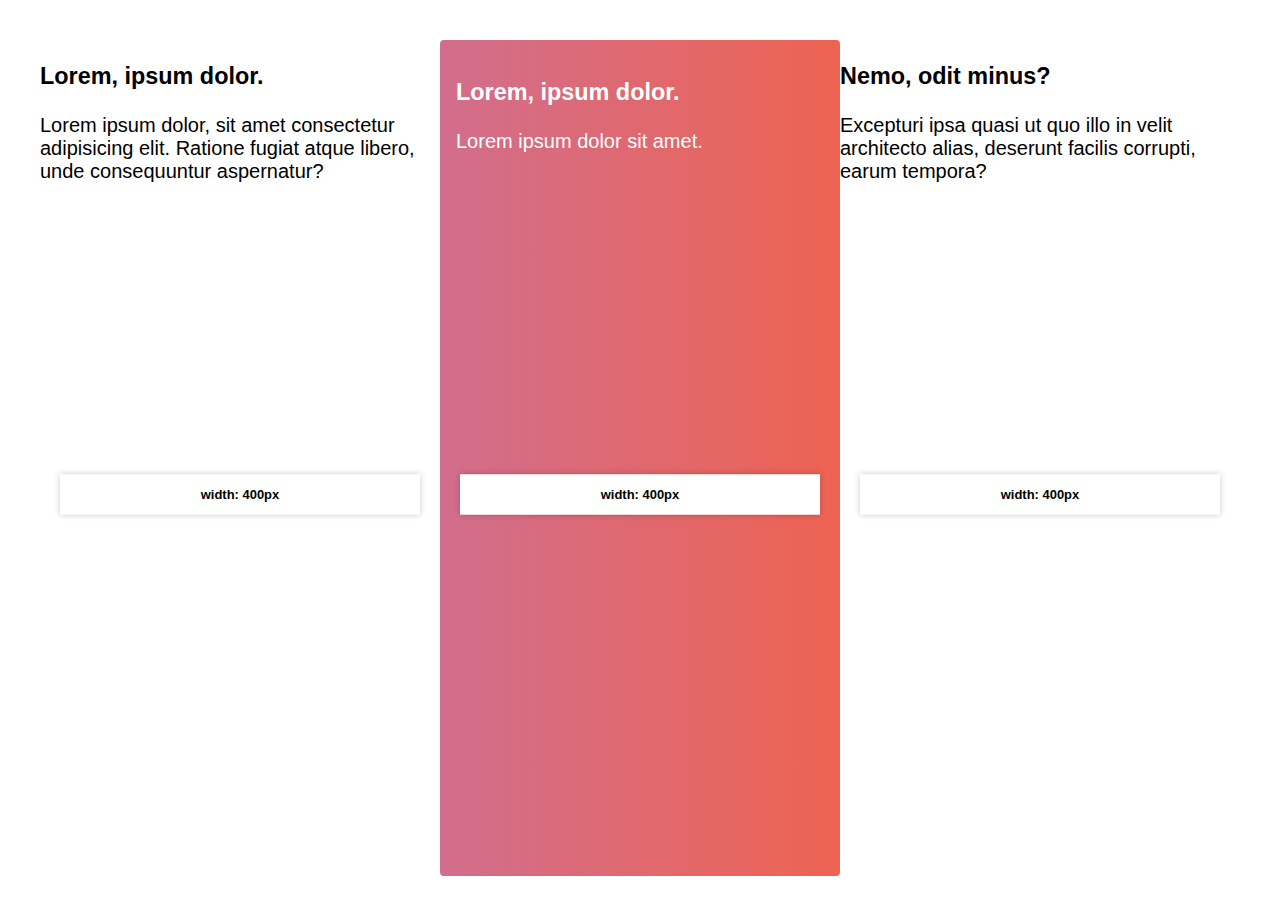
<file: src/main/webapp/resources/css/grid.html>
<!DOCTYPE html>
<html lang="en">
<head>
    <meta charset="UTF-8">
    <title>Grid</title>
    <style>
        .even-columns {
            display: grid;


            /*max-width: 600px;*/
            margin: 0 auto;
        }

        @media (min-width: 30em) {
            .even-columns {
                grid-auto-flow: column;
                grid-auto-columns: 1fr;
            }
        }

        .card {
            padding: 1rem;
            background: var(--clr-gradient);
            color: white;
            border-radius: 0.25rem;
        }

        /* added to help visualize the widths */
        /* .even-columns > *:nth-child(2n + 1) {
          outline: 1px solid blue;
        } */

        /* =========================
           GENERAL STYLES
           NOT RELATED TO THE TUTORIAL
        ============================ */

        *,
        *::before,
        *::after {
            box-sizing: border-box;
        }

        :root {
            --clr-primary: #ee6352;
            --clr-secondary: #d16e8d;
            --clr-accent: #f7f7ff;
            --clr-gradient: linear-gradient(
                    -90deg,
                    var(--clr-primary),
                    var(--clr-secondary)
            );
            --ff-title: bungee, sans-serif;
            --ff-body: canada-type-gibson, sans-serif;
            --fw-body: 300;
            --fw-bold: 800;
            --fw-title: 400;
            --fw-number: 800;
        }

        body {
            padding: 2rem;
            min-height: 100vh;
            font-family: var(--ff-body);
            font-weight: var(--fw-body);
            font-size: 1.25rem;
            display: flex;
            /*flex-direction: column;*/
        }

        a {
            color: inherit;
        }

        a:hover,
        a:focus {
            color: var(--clr-accent);
        }

        :focus {
            outline: 5px solid var(--clr-accent);
            outline-offset: 3px;
        }

        .container {
            width: min(95%, 45rem);
            margin: 0 auto;
        }

        .col,
        .card {
            position: relative;
        }

        .width-indicator {
            font-size: 0.9rem;
            font-weight: 700;
            padding: 1em 2em;
            box-shadow: 0 0 0.5em hsl(0 0% 0% / 0.2);
            background: white;
            color: black;
            position: absolute;
            width: 100%;
            left: 0;
            text-align: center;
            top: 50%;
            z-index: 999999;
            transform: scale(0.9);
        }

    </style>
</head>
<body>
<div class="even-columns">

    <div class="col">
        <h3>Lorem, ipsum dolor.</h3>
        <p>Lorem ipsum dolor, sit amet consectetur adipisicing elit. Ratione fugiat atque libero, unde consequuntur
            aspernatur?</p>
        <p class="width-indicator"></p>
    </div>
    <div class="card">
        <h3>Lorem, ipsum dolor.</h3>
        <p>Lorem ipsum dolor sit amet.</p>
        <p class="width-indicator"></p>

    </div>
    <div class="col">
        <h3>Nemo, odit minus?</h3>
        <p>Excepturi ipsa quasi ut quo illo in velit architecto alias, deserunt facilis corrupti, earum tempora?</p>
        <p class="width-indicator"></p>

    </div>

</div>

<script>
    const widthIndicator = document.querySelectorAll(".width-indicator");

    const addWidth = (el) => {
        el.textContent = "width: " + el.offsetWidth + "px";
    };

    const showSizes = () => {
        widthIndicator.forEach((indicator) => addWidth(indicator));
    };

    window.onload = showSizes;
    window.onresize = showSizes;
</script>

</body>
</html>
</file>
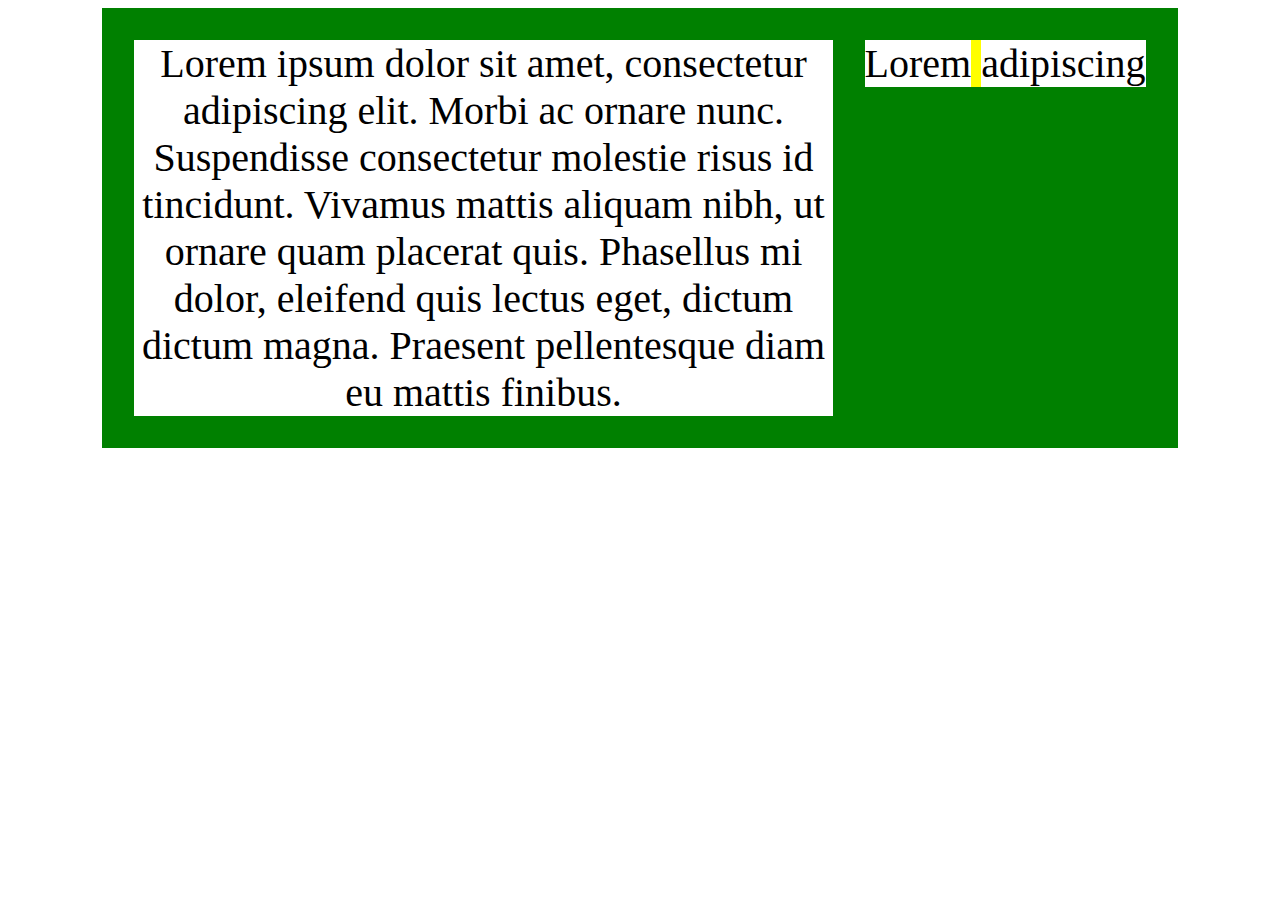
<file: src/main/webapp/resources/css/test2.html>
<!DOCTYPE html>
<html>
<head>
    <title>Space between flexbox</title>
    <style>
        .even-spaces {
            width: 80%;
            margin: 0 auto;
            display: flex;
            background-color: green;
            padding: 2rem;
            justify-content: space-between;
            column-gap: 2rem;
        }

        .even-spaces-items {
            background-color: white;
            text-align: center;
            font-size: 40px;
        }

        .even-columns {
            display: flex;
            background-color: yellow;
            column-gap: 10px;
            margin: auto;
        }

        .even-columns-items {
            background-color: white;
            text-align: center;
            font-size: 40px;
            flex: none;
            /*flex:1;*/
        /*    flex-grow: 1;*/
        /*    flex-basis: 100%;*/
        }

        .col     {
            position: relative;
        }
    </style>
</head>

<div class="even-spaces">
    <div class="even-spaces-items">
        Lorem ipsum dolor sit amet, consectetur adipiscing elit. Morbi ac ornare nunc. Suspendisse consectetur
        molestie risus id tincidunt. Vivamus mattis aliquam nibh, ut ornare quam placerat quis. Phasellus mi dolor,
        eleifend quis lectus eget, dictum dictum magna. Praesent pellentesque diam eu mattis finibus.
    </div>
    <div class="col">
        <div class="even-columns">
            <div class="even-columns-items">Lorem</div>
            <div class="even-columns-items">adipiscing</div>
        </div>
    </div>
</div>
</html>
</file>
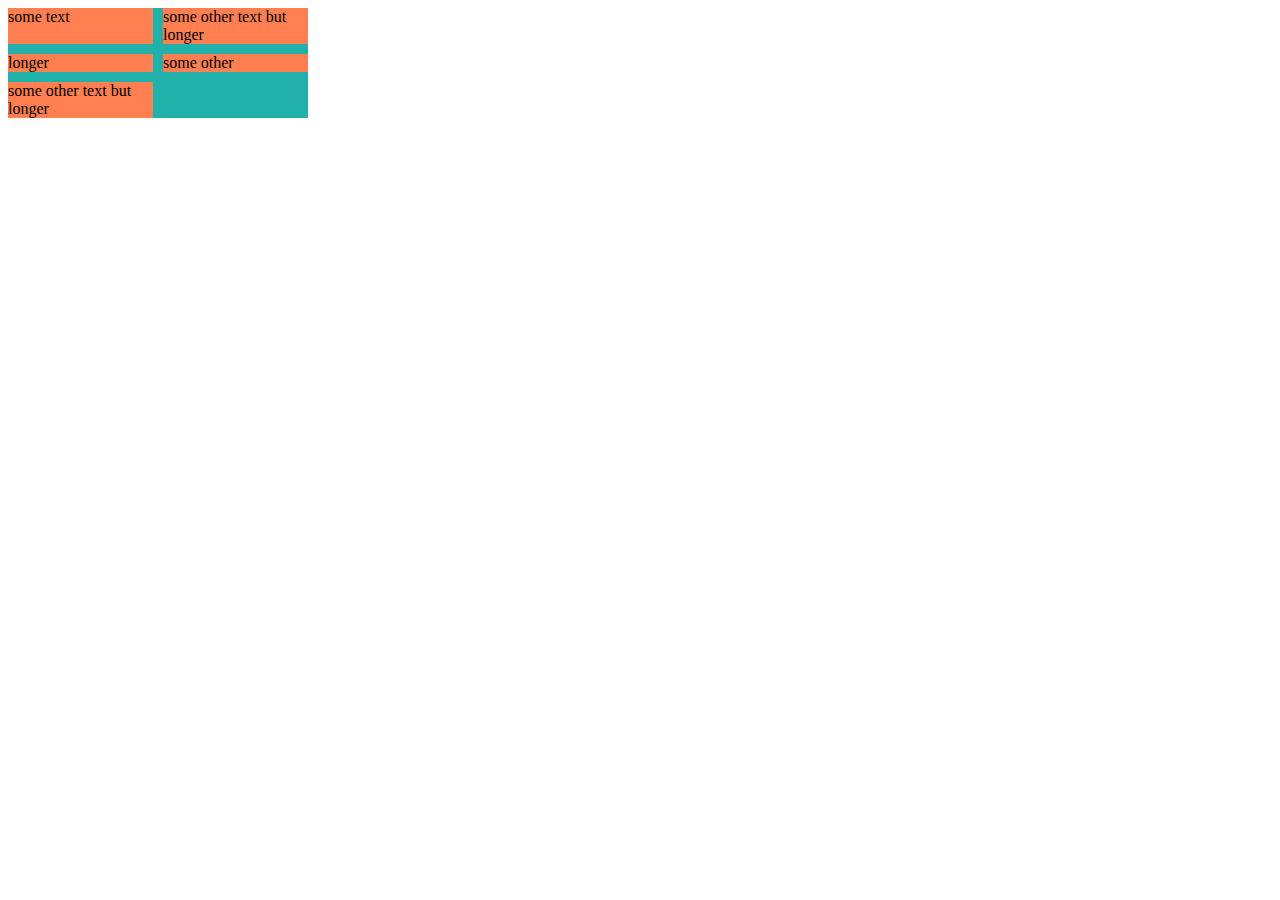
<file: src/main/webapp/resources/css/test3.html>
<!DOCTYPE html>
<html lang="en">
<head>
    <meta charset="UTF-8">
    <title>Test3</title>
    <style>
        .container3 {
            display: grid;
            grid-auto-rows: auto;
            grid-template-columns: repeat(auto-fit, minmax(100px, 145px));
            gap: 10px;
            width: 300px;
            /*width:;*/
            background-color: lightseagreen;
            flex-wrap: wrap;
        }

        .item3 {
            background-color: coral;
        }
    </style>
</head>
<body>
<div class="container3">
    <div class="item3">some text</div>
    <div class="item3">some other text but longer</div>
    <div class="item3">longer</div>
    <div class="item3">some other</div>
    <div class="item3">some other text but longer</div>
</div>

</body>
</html>
</file>
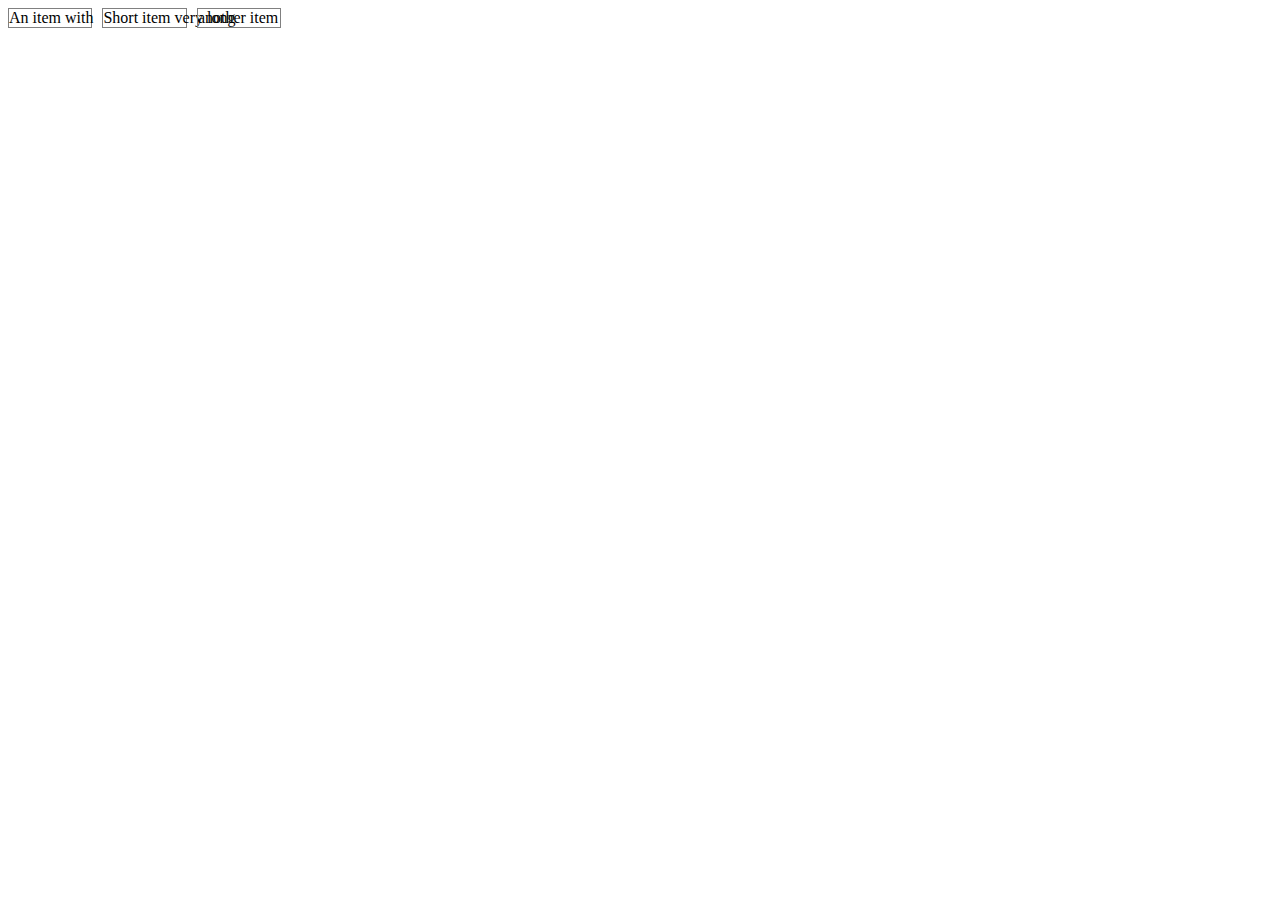
<file: src/main/webapp/resources/css/test5.html>
<!DOCTYPE html>
<html lang="en">
<head>
    <meta charset="UTF-8">
    <title>Test5</title>
    <style>
        .even-columns {
            --w: 0;
            display: inline-block;
            grid-template-columns:repeat(auto-fit, var(--w));
            grid-gap: 10px;
        }

        .even-columns > * {
            white-space: nowrap;
            display: inline-block;
        }

        .item {
            border: 1px solid gray;
        }
    </style>
</head>
<body>
<div>
    <div class="even-columns">
        <a class="item">
            An item with
        </a>
        <a class="item">
            Short item very long
        </a>
        <a class="item">
            another item
        </a>
    </div>
</div>
</body>
<script>
    const container = document.querySelector(".even-columns");
    let maxWidth = 0;
    container.querySelectorAll("a").forEach(function (element) {
        const width = window.getComputedStyle(element).width.replace("px", "");
        if (width > maxWidth) {
            maxWidth = width;
        }
    })
    container.style.setProperty("--w", maxWidth + "px")
    container.style.display = "grid";
</script>
</html>
</file>
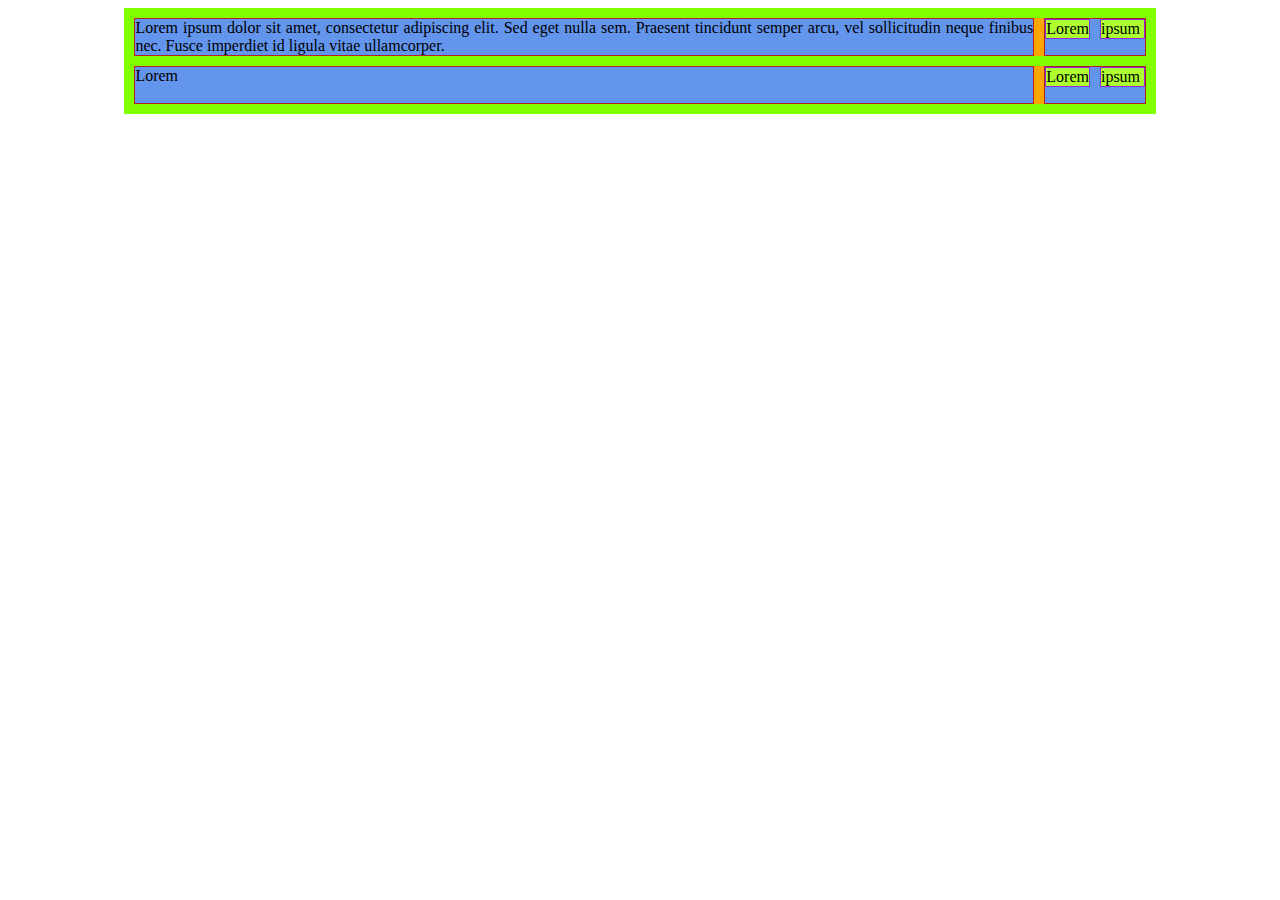
<file: src/main/webapp/resources/css/test7.html>
<!DOCTYPE html>
<html lang="en">
<head>
    <meta charset="UTF-8">
    <title>Test7</title>
    <style>
        .wrapper {
            width: 80%;
            padding: 10px;
            background-color: chartreuse;
            margin: auto;
            display: grid;
            grid-auto-rows: 1fr;
            gap: 10px;
        }

        .content {
            display: flex;
            flex-wrap: wrap;
            background-color: orange;
            text-align: justify;
            justify-content: flex-end;
            column-gap: 10px;
        }

        .sidebar {
            display: grid;
            grid-auto-flow: column;
            grid-auto-columns: 1fr;
            align-items: flex-start;
            gap: 10px;
            /*width: max-content;*/
        }

        .content > div:first-child {
            flex-grow: 1;
            flex-shrink: 1;
            flex-basis: 70%;
            /*width: ;*/
        }

        .content > div:last-child {
            /*flex-shrink: 0;*/
            /*flex-grow: 0;*/
            /*flex-shrink: 1;*/
            /*flex-basis: 30%;*/
        }

        .content > * {
            background-color: cornflowerblue;
            border: 1px solid firebrick;
        }

        a {
            display: inline-block;
            background-color: greenyellow;
            border: 1px solid blueviolet;
            white-space: nowrap;
        }


        .grid-container {
            width: 80%;
            padding: 10px;
            margin: auto;
            background-color: orangered;
            display: grid;
            /*justify-items: flex-end;*/
            /*grid-auto-flow: column;*/
            /*grid-auto-columns:1fr;*/
            /*grid-template-columns: repeat(auto-fit, 500px);*/
            column-gap: 10px;
        }

        .item-1 {
            width: max-content;
        }

        .item-2 {
            grid-column: -1;
        }

        @media (min-width: 500px) {
            .grid-container {
                grid-auto-flow: column;
            }
        }


        .grid-container > * {
            background-color: orchid;
            border: 1px solid darkslategray;
        }

        .box {
            background: grey;
            padding: 5px;
            /*width: 70px;*/
        }

        .span {
            grid-column: auto / span 2;
        }

    </style>
</head>
<body>

<div class="wrapper">
    <div class="content">
        <div>
            Lorem ipsum dolor sit amet, consectetur adipiscing elit. Sed eget nulla sem.
            Praesent tincidunt semper arcu, vel sollicitudin neque finibus nec. Fusce imperdiet
            id ligula vitae ullamcorper.
        </div>
        <div class="sidebar">
            <a>Lorem</a>
            <a>ipsum</a>
        </div>
    </div>

    <div class="content">
        <div>
            Lorem
        </div>
        <div class="sidebar">
            <a>Lorem</a>
            <a>ipsum</a>
        </div>
    </div>
</div>

</body>
</html>
</file>
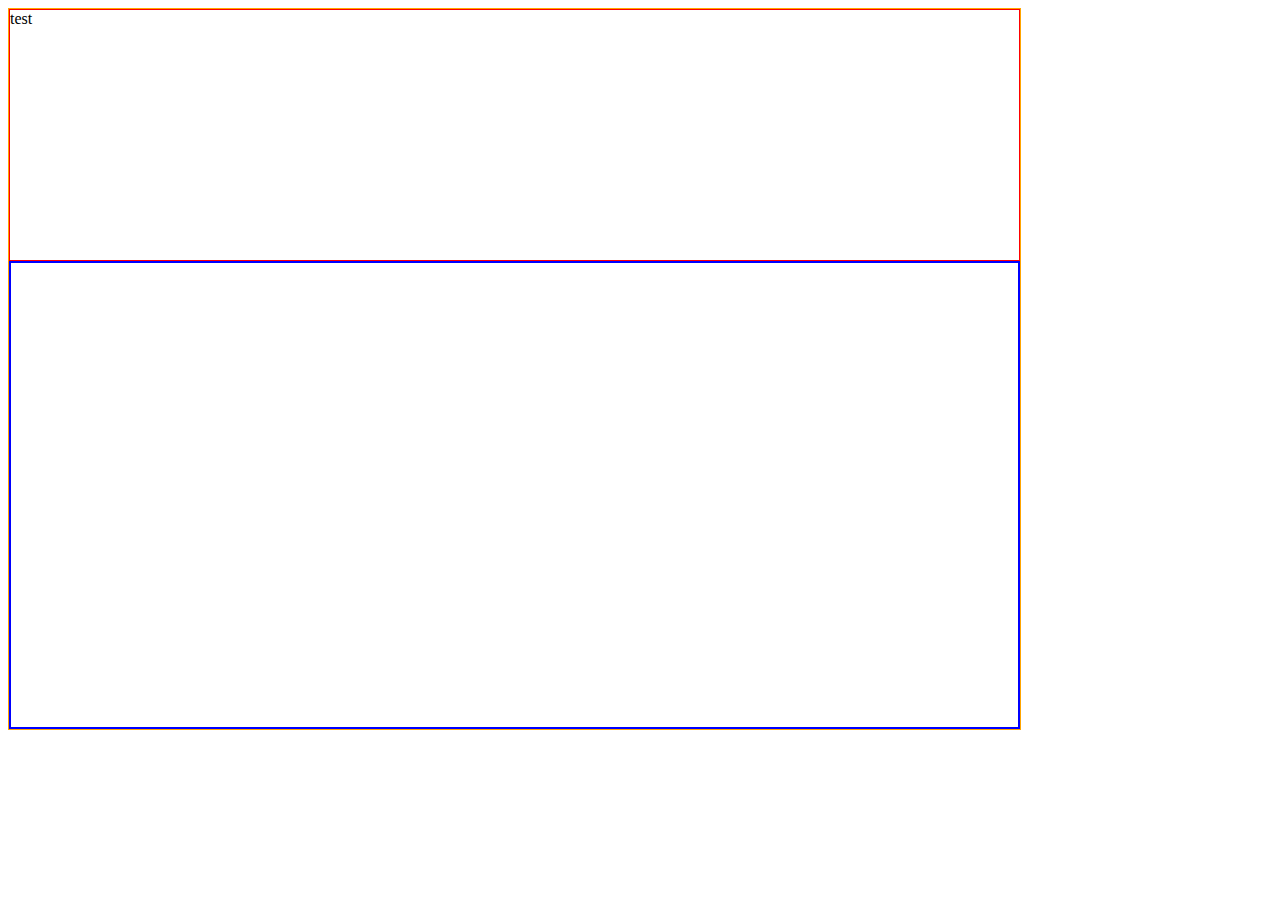
<file: src/main/webapp/resources/css/test8.html>
<!DOCTYPE html>
<html lang="en">
<head>
    <meta charset="UTF-8">
    <title>Test8</title>
    <style>
        html>*{
            box-sizing: border-box;
        }

        .img-wrapper {
            display: inline-flex;
            height: 100%;
            width: 50%;
            align-items: flex-start;
            /*position: relative;*/
            /*z-index: -1;*/
        }

        .img {
            width: 50vw;
            /*position: absolute;*/
        }

        .test {
            position: absolute;
        }

        .container {
            width: 100px;
            height: 100px;
            position: relative;
        }

        .navi,
        .infoi {
            width: 100%;
            height: 100%;
            position: absolute;
            top: 0;
            left: 0;
        }

        .infoi {
            z-index: 10;
        }

        .zero{
            display: flex;
            flex-direction: column;
            border: 1px solid orange;
            min-height: 80vh;
            width: 80%;
        }

        .first {
            /*width: 1000px;*/
            height: 250px;
            /*position:absolute;*/
            border: 1px solid red;
        }

        .second {
            border: 2px solid blue;
            /*height: 100px;*/
            flex-grow: 1;
        }

        .third {
            /*box-sizing: border-box;*/

            border: 2px solid green;
            width: 700px;
            height: 200px;
            position:relative;
            left: 1000px;
        }

    </style>
</head>
<body>


<div class="zero">
    <div class="first">test</div>
    <div class="second"></div>
</div>
<!--<div class="third"></div>-->

<!--<div id="container">-->
<!--    <div id="navi">a</div>-->
<!--    <div id="infoi">-->
<!--        <img src="https://stackoverflow.design/assets/img/logos/so/logo-stackoverflow.png" height="150"/>b-->
<!--    </div>-->
<!--</div>-->

<!--<div class="img-wrapper">-->
<!--  <img src="../../resources/images/header-bg.jpg" class="img" alt="header-bg">-->
<!--</div>-->
<!--<div class="test">-->
<!--  test-->
<!--</div>-->
</body>
</html>
</file>
<file: Layout/PortfolioLab_HTML_Layout-simple/PortfolioLab_HTML_Layout-master/css/style.css>
@import url("https://fonts.googleapis.com/css?family=Merriweather:300,300i,400|Open+Sans:300,400,600&subset=latin-ext");
/*! normalize.css v8.0.1 | MIT License | github.com/necolas/normalize.css */
/* Document
   ========================================================================== */
/**
 * 1. Correct the line height in all browsers.
 * 2. Prevent adjustments of font size after orientation changes in iOS.
 */
/* line 11, scss/vendor/_normalize.scss */
html {
  line-height: 1.15;
  /* 1 */
  -webkit-text-size-adjust: 100%;
  /* 2 */
}

/* Sections
   ========================================================================== */
/**
 * Remove the margin in all browsers.
 */
/* line 23, scss/vendor/_normalize.scss */
body {
  margin: 0;
}

/**
 * Render the `main` element consistently in IE.
 */
/* line 31, scss/vendor/_normalize.scss */
main {
  display: block;
}

/**
 * Correct the font size and margin on `h1` elements within `section` and
 * `article` contexts in Chrome, Firefox, and Safari.
 */
/* line 40, scss/vendor/_normalize.scss */
h1 {
  font-size: 2em;
  margin: 0.67em 0;
}

/* Grouping content
   ========================================================================== */
/**
 * 1. Add the correct box sizing in Firefox.
 * 2. Show the overflow in Edge and IE.
 */
/* line 53, scss/vendor/_normalize.scss */
hr {
  -webkit-box-sizing: content-box;
          box-sizing: content-box;
  /* 1 */
  height: 0;
  /* 1 */
  overflow: visible;
  /* 2 */
}

/**
 * 1. Correct the inheritance and scaling of font size in all browsers.
 * 2. Correct the odd `em` font sizing in all browsers.
 */
/* line 64, scss/vendor/_normalize.scss */
pre {
  font-family: monospace, monospace;
  /* 1 */
  font-size: 1em;
  /* 2 */
}

/* Text-level semantics
   ========================================================================== */
/**
 * Remove the gray background on active links in IE 10.
 */
/* line 76, scss/vendor/_normalize.scss */
a {
  background-color: transparent;
}

/**
 * 1. Remove the bottom border in Chrome 57-
 * 2. Add the correct text decoration in Chrome, Edge, IE, Opera, and Safari.
 */
/* line 85, scss/vendor/_normalize.scss */
abbr[title] {
  border-bottom: none;
  /* 1 */
  text-decoration: underline;
  /* 2 */
  -webkit-text-decoration: underline dotted;
          text-decoration: underline dotted;
  /* 2 */
}

/**
 * Add the correct font weight in Chrome, Edge, and Safari.
 */
/* line 95, scss/vendor/_normalize.scss */
b,
strong {
  font-weight: bolder;
}

/**
 * 1. Correct the inheritance and scaling of font size in all browsers.
 * 2. Correct the odd `em` font sizing in all browsers.
 */
/* line 105, scss/vendor/_normalize.scss */
code,
kbd,
samp {
  font-family: monospace, monospace;
  /* 1 */
  font-size: 1em;
  /* 2 */
}

/**
 * Add the correct font size in all browsers.
 */
/* line 116, scss/vendor/_normalize.scss */
small {
  font-size: 80%;
}

/**
 * Prevent `sub` and `sup` elements from affecting the line height in
 * all browsers.
 */
/* line 125, scss/vendor/_normalize.scss */
sub,
sup {
  font-size: 75%;
  line-height: 0;
  position: relative;
  vertical-align: baseline;
}

/* line 133, scss/vendor/_normalize.scss */
sub {
  bottom: -0.25em;
}

/* line 137, scss/vendor/_normalize.scss */
sup {
  top: -0.5em;
}

/* Embedded content
   ========================================================================== */
/**
 * Remove the border on images inside links in IE 10.
 */
/* line 148, scss/vendor/_normalize.scss */
img {
  border-style: none;
}

/* Forms
   ========================================================================== */
/**
 * 1. Change the font styles in all browsers.
 * 2. Remove the margin in Firefox and Safari.
 */
/* line 160, scss/vendor/_normalize.scss */
button,
input,
optgroup,
select,
textarea {
  font-family: inherit;
  /* 1 */
  font-size: 100%;
  /* 1 */
  line-height: 1.15;
  /* 1 */
  margin: 0;
  /* 2 */
}

/**
 * Show the overflow in IE.
 * 1. Show the overflow in Edge.
 */
/* line 176, scss/vendor/_normalize.scss */
button,
input {
  /* 1 */
  overflow: visible;
}

/**
 * Remove the inheritance of text transform in Edge, Firefox, and IE.
 * 1. Remove the inheritance of text transform in Firefox.
 */
/* line 186, scss/vendor/_normalize.scss */
button,
select {
  /* 1 */
  text-transform: none;
}

/**
 * Correct the inability to style clickable types in iOS and Safari.
 */
/* line 195, scss/vendor/_normalize.scss */
button,
[type="button"],
[type="reset"],
[type="submit"] {
  -webkit-appearance: button;
}

/**
 * Remove the inner border and padding in Firefox.
 */
/* line 206, scss/vendor/_normalize.scss */
button::-moz-focus-inner,
[type="button"]::-moz-focus-inner,
[type="reset"]::-moz-focus-inner,
[type="submit"]::-moz-focus-inner {
  border-style: none;
  padding: 0;
}

/**
 * Restore the focus styles unset by the previous rule.
 */
/* line 218, scss/vendor/_normalize.scss */
button:-moz-focusring,
[type="button"]:-moz-focusring,
[type="reset"]:-moz-focusring,
[type="submit"]:-moz-focusring {
  outline: 1px dotted ButtonText;
}

/**
 * Correct the padding in Firefox.
 */
/* line 229, scss/vendor/_normalize.scss */
fieldset {
  padding: 0.35em 0.75em 0.625em;
}

/**
 * 1. Correct the text wrapping in Edge and IE.
 * 2. Correct the color inheritance from `fieldset` elements in IE.
 * 3. Remove the padding so developers are not caught out when they zero out
 *    `fieldset` elements in all browsers.
 */
/* line 240, scss/vendor/_normalize.scss */
legend {
  -webkit-box-sizing: border-box;
          box-sizing: border-box;
  /* 1 */
  color: inherit;
  /* 2 */
  display: table;
  /* 1 */
  max-width: 100%;
  /* 1 */
  padding: 0;
  /* 3 */
  white-space: normal;
  /* 1 */
}

/**
 * Add the correct vertical alignment in Chrome, Firefox, and Opera.
 */
/* line 253, scss/vendor/_normalize.scss */
progress {
  vertical-align: baseline;
}

/**
 * Remove the default vertical scrollbar in IE 10+.
 */
/* line 261, scss/vendor/_normalize.scss */
textarea {
  overflow: auto;
}

/**
 * 1. Add the correct box sizing in IE 10.
 * 2. Remove the padding in IE 10.
 */
/* line 270, scss/vendor/_normalize.scss */
[type="checkbox"],
[type="radio"] {
  -webkit-box-sizing: border-box;
          box-sizing: border-box;
  /* 1 */
  padding: 0;
  /* 2 */
}

/**
 * Correct the cursor style of increment and decrement buttons in Chrome.
 */
/* line 280, scss/vendor/_normalize.scss */
[type="number"]::-webkit-inner-spin-button,
[type="number"]::-webkit-outer-spin-button {
  height: auto;
}

/**
 * 1. Correct the odd appearance in Chrome and Safari.
 * 2. Correct the outline style in Safari.
 */
/* line 290, scss/vendor/_normalize.scss */
[type="search"] {
  -webkit-appearance: textfield;
  /* 1 */
  outline-offset: -2px;
  /* 2 */
}

/**
 * Remove the inner padding in Chrome and Safari on macOS.
 */
/* line 299, scss/vendor/_normalize.scss */
[type="search"]::-webkit-search-decoration {
  -webkit-appearance: none;
}

/**
 * 1. Correct the inability to style clickable types in iOS and Safari.
 * 2. Change font properties to `inherit` in Safari.
 */
/* line 308, scss/vendor/_normalize.scss */
::-webkit-file-upload-button {
  -webkit-appearance: button;
  /* 1 */
  font: inherit;
  /* 2 */
}

/* Interactive
   ========================================================================== */
/*
 * Add the correct display in Edge, IE 10+, and Firefox.
 */
/* line 320, scss/vendor/_normalize.scss */
details {
  display: block;
}

/*
 * Add the correct display in all browsers.
 */
/* line 328, scss/vendor/_normalize.scss */
summary {
  display: list-item;
}

/* Misc
   ========================================================================== */
/**
 * Add the correct display in IE 10+.
 */
/* line 339, scss/vendor/_normalize.scss */
template {
  display: none;
}

/**
 * Add the correct display in IE 10.
 */
/* line 347, scss/vendor/_normalize.scss */
[hidden] {
  display: none;
}

/**
 * COLORS
 */
/**
 * TIME
 */
/**
 * SIZE
 */
/**
 * ICONS
 */
/* line 1, scss/modules/_base.scss */
* {
  -webkit-box-sizing: border-box;
          box-sizing: border-box;
}

/* line 5, scss/modules/_base.scss */
html {
  font-size: 62.5%;
}

/* line 9, scss/modules/_base.scss */
body {
  color: #3c3c3c;
  font-family: 'Open Sans', sans-serif;
  font-weight: 400;
  font-style: normal;
}

/* line 14, scss/modules/_base.scss */
a {
  text-decoration: none;
  color: #3c3c3c;
}

/* line 19, scss/modules/_base.scss */
h2 {
  text-align: center;
  font-size: 3.5rem;
}

/* line 20, scss/partials/_mixins.scss */
h2:after {
  content: "";
  display: block;
  width: 256px;
  height: 40px;
  background-image: url(../images/decoration.svg);
  background-size: contain;
  margin-top: 25px;
  margin-left: calc(50% - 128px);
}

/* line 25, scss/modules/_base.scss */
.container {
  margin: 0 auto;
  padding: 0 15px;
}

/* line 30, scss/modules/_base.scss */
.container--70 {
  width: 70vw;
}

/* line 30, scss/modules/_base.scss */
.container--85 {
  width: 85vw;
}

/* line 30, scss/modules/_base.scss */
.container--90 {
  width: 90vw;
}

/* line 36, scss/modules/_base.scss */
.uppercase {
  text-transform: uppercase;
}

/* line 1, scss/modules/_buttons.scss */
.btn {
  display: inline-block;
  font-size: 1.6rem;
  padding: 1em 1.666em;
  border: 1px solid #3c3c3c;
  text-align: center;
  -webkit-transition: border-color 0.2s ease-in-out;
  -o-transition: border-color 0.2s ease-in-out;
  transition: border-color 0.2s ease-in-out;
  background: transparent;
  cursor: pointer;
}

/* line 12, scss/modules/_buttons.scss */
.btn:hover {
  border-color: #f9c910;
}

/* line 16, scss/modules/_buttons.scss */
.btn--large {
  font-size: 3.6rem;
  line-height: 1.35em;
  text-transform: uppercase;
  padding: 0.5em 1.666em;
  font-family: 'Open Sans', sans-serif;
  font-weight: 300;
  font-style: normal;
}

/* line 24, scss/modules/_buttons.scss */
.btn--small {
  font-size: 1.3rem;
  padding: 0.5em 0.6em;
}

/* line 29, scss/modules/_buttons.scss */
.btn--without-border {
  border: 1px solid transparent;
}

/* line 32, scss/modules/_buttons.scss */
.btn--without-border:hover {
  border: 1px solid #3c3c3c;
}

/* line 37, scss/modules/_buttons.scss */
.btn--highlighted {
  border: 1px solid #f9c910;
}

/* line 41, scss/modules/_buttons.scss */
.btn.active {
  border: 1px solid #3c3c3c;
}

/* line 1, scss/modules/_forms.scss */
form {
  display: -webkit-box;
  display: -ms-flexbox;
  display: flex;
  -ms-flex-wrap: wrap;
      flex-wrap: wrap;
}

/* line 5, scss/modules/_forms.scss */
form .form-group {
  width: 100%;
  padding: 0 15px;
  margin-bottom: 20px;
}

/* line 10, scss/modules/_forms.scss */
form .form-group input:not([type="checkbox"]):not([type="radio"]),
form .form-group textarea {
  border: 1px solid #3c3c3c;
  background: transparent;
  padding: 4px 14px;
  max-width: 200px;
  width: 100%;
  resize: none;
  font-size: 1.8rem;
}

/* line 21, scss/modules/_forms.scss */
form .form-group textarea {
  max-width: 400px;
}

/* line 25, scss/modules/_forms.scss */
form .form-group:last-of-type {
  margin-bottom: 0;
}

/* line 29, scss/modules/_forms.scss */
form .form-group--50 {
  width: 50%;
}

/* line 33, scss/modules/_forms.scss */
form .form-group--buttons {
  display: -webkit-box;
  display: -ms-flexbox;
  display: flex;
  -webkit-box-pack: justify;
      -ms-flex-pack: justify;
          justify-content: space-between;
}

/* line 39, scss/modules/_forms.scss */
form .form-group--inline label {
  font-size: 1.8rem;
  font-family: 'Open Sans', sans-serif;
  font-weight: 300;
  font-style: normal;
}

/* line 43, scss/modules/_forms.scss */
form .form-group--inline label input {
  margin-left: 15px;
}

/* line 49, scss/modules/_forms.scss */
form .form-group--checkbox {
  font-family: 'Open Sans', sans-serif;
  font-weight: 300;
  font-style: normal;
  font-size: 1.8rem;
}

/* line 53, scss/modules/_forms.scss */
form .form-group--checkbox label {
  display: -webkit-box;
  display: -ms-flexbox;
  display: flex;
  -webkit-box-align: center;
      -ms-flex-align: center;
          align-items: center;
}

/* line 58, scss/modules/_forms.scss */
form .form-group--checkbox input {
  position: absolute;
  opacity: 0;
  display: none;
}

/* line 64, scss/modules/_forms.scss */
form .form-group--checkbox input:checked + .checkbox {
  background-color: #f9c910;
}

/* line 70, scss/modules/_forms.scss */
form .form-group--checkbox .checkbox {
  padding: 14px;
  border: 1px solid #3c3c3c;
  display: block;
  position: relative;
  -webkit-transition: background 0.2s ease-in-out;
  -o-transition: background 0.2s ease-in-out;
  transition: background 0.2s ease-in-out;
  cursor: pointer;
}

/* line 78, scss/modules/_forms.scss */
form .form-group--checkbox .checkbox:not(:empty) {
  padding: 6px 10px;
}

/* line 82, scss/modules/_forms.scss */
form .form-group--checkbox .checkbox.radio {
  border-radius: 50%;
}

/* line 87, scss/modules/_forms.scss */
form .form-group--checkbox .description {
  margin-left: 30px;
}

/* line 90, scss/modules/_forms.scss */
form .form-group--checkbox .description .title {
  font-family: 'Merriweather', serif;
  font-weight: 300;
  font-style: normal;
  font-size: 2rem;
  margin-bottom: 5px;
}

/* line 96, scss/modules/_forms.scss */
form .form-group--checkbox .description .subtitle {
  font-family: 'Merriweather', serif;
  font-weight: 300;
  font-style: light;
  font-size: 1.2rem;
}

/* line 104, scss/modules/_forms.scss */
form .form-group--dropdown .dropdown {
  font-family: 'Open Sans', sans-serif;
  font-weight: 300;
  font-style: normal;
  max-width: 200px;
  min-height: 38px;
  position: relative;
}

/* line 111, scss/modules/_forms.scss */
form .form-group--dropdown .dropdown.selecting > div {
  display: none;
}

/* line 115, scss/modules/_forms.scss */
form .form-group--dropdown .dropdown.selecting ul {
  display: block;
}

/* line 120, scss/modules/_forms.scss */
form .form-group--dropdown .dropdown li,
form .form-group--dropdown .dropdown > div {
  border: 1px solid #3c3c3c;
  padding: 8px 10px;
  font-size: 1.8rem;
  cursor: pointer;
}

/* line 128, scss/modules/_forms.scss */
form .form-group--dropdown .dropdown input {
  display: none;
  opacity: 0;
  position: absolute;
}

/* line 134, scss/modules/_forms.scss */
form .form-group--dropdown .dropdown:after {
  content: "";
  position: absolute;
  right: 10px;
  top: 15px;
  width: 0;
  height: 0;
  border-left: 10px solid transparent;
  border-right: 10px solid transparent;
  border-top: 10px solid #3c3c3c;
  cursor: pointer;
  z-index: 2;
}

/* line 149, scss/modules/_forms.scss */
form .form-group--dropdown ul {
  list-style: none;
  padding: 0;
  margin: 0;
  width: 100%;
  display: none;
  position: absolute;
  z-index: 1;
  background-color: #fff;
}

/* line 160, scss/modules/_forms.scss */
form .form-group--dropdown ul li:not(:first-of-type) {
  margin: 10px 0;
}

/* line 164, scss/modules/_forms.scss */
form .form-group--dropdown ul li:last-of-type {
  margin-bottom: 0;
}

/* line 173, scss/modules/_forms.scss */
form .form-section h4 {
  font-family: 'Open Sans', sans-serif;
  font-weight: 600;
  font-style: normal;
  font-size: 1.8rem;
}

/* line 178, scss/modules/_forms.scss */
form .form-section--checkboxes {
  max-width: 500px;
  width: 100%;
  display: -webkit-box;
  display: -ms-flexbox;
  display: flex;
  -ms-flex-wrap: wrap;
      flex-wrap: wrap;
}

/* line 184, scss/modules/_forms.scss */
form .form-section--checkboxes > div {
  width: auto;
}

/* line 189, scss/modules/_forms.scss */
form .form-section--columns {
  display: -webkit-box;
  display: -ms-flexbox;
  display: flex;
  -ms-flex-wrap: wrap;
      flex-wrap: wrap;
}

/* line 193, scss/modules/_forms.scss */
form .form-section--columns > div {
  padding-right: 20px;
  -webkit-box-flex: 1;
      -ms-flex-positive: 1;
          flex-grow: 1;
}

/* line 197, scss/modules/_forms.scss */
form .form-section--columns > div:last-of-type {
  padding-right: 0;
}

/* line 203, scss/modules/_forms.scss */
form .form-section--columns .form-group label {
  width: 100%;
  display: block;
  display: -webkit-box;
  display: -ms-flexbox;
  display: flex;
  -webkit-box-pack: justify;
      -ms-flex-pack: justify;
          justify-content: space-between;
  -webkit-box-align: center;
      -ms-flex-align: center;
          align-items: center;
}

/* line 210, scss/modules/_forms.scss */
form .form-section--columns .form-group label textarea, form .form-section--columns .form-group label input {
  margin-left: 20px;
  max-width: 200px;
}

/* line 220, scss/modules/_forms.scss */
form.form--contact input:not([type="checkbox"]):not([type="radio"]),
form.form--contact textarea {
  padding: 8px 12px;
  width: 100%;
  border: none;
  border-bottom: 1px solid #3c3c3c;
  background: transparent;
  resize: none;
  font-size: 1.4rem;
  outline: none;
  -webkit-transition: border 0.2s ease-in-out;
  -o-transition: border 0.2s ease-in-out;
  transition: border 0.2s ease-in-out;
  color: #3c3c3c;
  max-width: none;
}

/* line 234, scss/modules/_forms.scss */
form.form--contact input:not([type="checkbox"]):not([type="radio"]):focus,
form.form--contact textarea:focus {
  border-bottom: 3px solid #f9c910;
}

/* line 238, scss/modules/_forms.scss */
form.form--contact input:not([type="checkbox"]):not([type="radio"])::-webkit-input-placeholder,
form.form--contact textarea::-webkit-input-placeholder {
  font-family: 'Open Sans', sans-serif;
  font-weight: 400;
  font-style: normal;
  color: #3c3c3c;
}
form.form--contact input:not([type="checkbox"]):not([type="radio"]):-ms-input-placeholder,
form.form--contact textarea:-ms-input-placeholder {
  font-family: 'Open Sans', sans-serif;
  font-weight: 400;
  font-style: normal;
  color: #3c3c3c;
}
form.form--contact input:not([type="checkbox"]):not([type="radio"])::-ms-input-placeholder,
form.form--contact textarea::-ms-input-placeholder {
  font-family: 'Open Sans', sans-serif;
  font-weight: 400;
  font-style: normal;
  color: #3c3c3c;
}
form.form--contact input:not([type="checkbox"]):not([type="radio"])::placeholder,
form.form--contact textarea::placeholder {
  font-family: 'Open Sans', sans-serif;
  font-weight: 400;
  font-style: normal;
  color: #3c3c3c;
}

/* line 2, scss/modules/_header.scss */
header.header--main-page {
  background-image: url(../images/header-bg.jpg);
  background-position: bottom left -30vh;
  background-repeat: no-repeat;
  background-size: 70vw;
  height: 100vh;
}

@media (min-width: 990px) and (max-width: 1230px) {
  /* line 2, scss/modules/_header.scss */
  header.header--main-page {
    background-position: bottom left -55vh;
    background-size: 90vw;
  }
}

/* line 15, scss/modules/_header.scss */
header.header--form-page {
  background-image: url(../images/header-form-bg.jpg);
  background-position: top left -500px;
  background-repeat: no-repeat;
  background-size: auto 100%;
  height: 100vh;
}

/* line 23, scss/modules/_header.scss */
header .slogan {
  height: calc(100% - 141px);
  display: -webkit-box;
  display: -ms-flexbox;
  display: flex;
  -webkit-box-pack: end;
      -ms-flex-pack: end;
          justify-content: flex-end;
  -webkit-box-align: center;
      -ms-flex-align: center;
          align-items: center;
}

/* line 29, scss/modules/_header.scss */
header .slogan--item {
  width: 100%;
}

@media (min-width: 990px) and (max-width: 1230px) {
  /* line 29, scss/modules/_header.scss */
  header .slogan--item {
    width: 75%;
  }
}

@media screen and (min-width: 1230px) {
  /* line 29, scss/modules/_header.scss */
  header .slogan--item {
    width: 60%;
  }
}

/* line 41, scss/modules/_header.scss */
header .slogan--item h1 {
  text-align: center;
  font-size: 3.5rem;
  line-height: 5rem;
  font-family: 'Open Sans', sans-serif;
  font-weight: 300;
  font-style: normal;
}

/* line 20, scss/partials/_mixins.scss */
header .slogan--item h1:after {
  content: "";
  display: block;
  width: 256px;
  height: 40px;
  background-image: url(../images/decoration.svg);
  background-size: contain;
  margin-top: 25px;
  margin-left: calc(50% - 128px);
}

/* line 50, scss/modules/_header.scss */
header .slogan--buttons {
  list-style: none;
  padding: 0;
  display: -webkit-box;
  display: -ms-flexbox;
  display: flex;
  -webkit-box-pack: center;
      -ms-flex-pack: center;
          justify-content: center;
  margin-top: 80px;
}

/* line 57, scss/modules/_header.scss */
header .slogan--buttons li {
  display: -webkit-box;
  display: -ms-flexbox;
  display: flex;
  width: 100%;
  -webkit-box-pack: center;
      -ms-flex-pack: center;
          justify-content: center;
  padding-bottom: 0;
}

/* line 62, scss/modules/_header.scss */
header .slogan--buttons li .btn {
  max-width: 320px;
}

/* line 68, scss/modules/_header.scss */
header .slogan--buttons li:nth-child(1) {
  padding-right: 25px;
  -webkit-box-pack: end;
      -ms-flex-pack: end;
          justify-content: flex-end;
}

/* line 72, scss/modules/_header.scss */
header .slogan--buttons li:nth-child(2) {
  padding-left: 25px;
  -webkit-box-pack: start;
      -ms-flex-pack: start;
          justify-content: flex-start;
}

/* line 79, scss/modules/_header.scss */
header .slogan--steps {
  display: -webkit-box;
  display: -ms-flexbox;
  display: flex;
  -webkit-box-orient: vertical;
  -webkit-box-direction: normal;
      -ms-flex-direction: column;
          flex-direction: column;
  -webkit-box-align: center;
      -ms-flex-align: center;
          align-items: center;
  margin-top: 40px;
}

/* line 85, scss/modules/_header.scss */
header .slogan--steps-title {
  text-align: center;
  font-size: 3.5rem;
  line-height: 5rem;
  font-family: 'Open Sans', sans-serif;
  font-weight: 300;
  font-style: normal;
}

/* line 92, scss/modules/_header.scss */
header .slogan--steps ul {
  list-style: none;
  padding: 0;
  display: -webkit-box;
  display: -ms-flexbox;
  display: flex;
  margin-top: 60px;
}

/* line 99, scss/modules/_header.scss */
header .slogan--steps ul li {
  border: 1px solid #3c3c3c;
  -webkit-transform: rotate(45deg);
      -ms-transform: rotate(45deg);
          transform: rotate(45deg);
  width: 125px;
  height: 125px;
  margin: 0 14px;
}

/* line 106, scss/modules/_header.scss */
header .slogan--steps ul li > div {
  -webkit-transform: rotate(-45deg);
      -ms-transform: rotate(-45deg);
          transform: rotate(-45deg);
  display: -webkit-box;
  display: -ms-flexbox;
  display: flex;
  -webkit-box-orient: vertical;
  -webkit-box-direction: normal;
      -ms-flex-direction: column;
          flex-direction: column;
  -webkit-box-align: center;
      -ms-flex-align: center;
          align-items: center;
  width: 125px;
  height: 125px;
  font-family: 'Open Sans', sans-serif;
  font-weight: 300;
  font-style: normal;
}

/* line 116, scss/modules/_header.scss */
header .slogan--steps ul li em {
  font-size: 2.5rem;
  font-style: normal;
}

/* line 121, scss/modules/_header.scss */
header .slogan--steps ul li span {
  text-align: center;
  font-size: 2rem;
  margin-top: 15px;
}

/* line 1, scss/modules/_navigation.scss */
header {
  position: relative;
}

/* line 4, scss/modules/_navigation.scss */
header nav {
  display: -webkit-box;
  display: -ms-flexbox;
  display: flex;
  -webkit-box-orient: vertical;
  -webkit-box-direction: normal;
      -ms-flex-direction: column;
          flex-direction: column;
  -webkit-box-align: end;
      -ms-flex-align: end;
          align-items: flex-end;
}

/* line 9, scss/modules/_navigation.scss */
header nav ul {
  list-style: none;
  padding: 0;
  margin: 0;
  display: -webkit-box;
  display: -ms-flexbox;
  display: flex;
  font-size: 1.8rem;
}

/* line 16, scss/modules/_navigation.scss */
header nav ul.nav--actions {
  font-size: 1.4rem;
  color: #737373;
  margin: 30px 0 8px;
}

/* line 21, scss/modules/_navigation.scss */
header nav ul.nav--actions .logged-user {
  padding-right: 30px;
  position: relative;
  cursor: pointer;
}

/* line 26, scss/modules/_navigation.scss */
header nav ul.nav--actions .logged-user:after {
  content: "";
  width: 15px;
  height: 15px;
  display: block;
  position: absolute;
  top: 0;
  right: 0;
  background-image: url(../images/icon-gear.png);
  background-size: cover;
}

/* line 38, scss/modules/_navigation.scss */
header nav ul.nav--actions .logged-user ul {
  display: none;
  position: absolute;
  -webkit-box-orient: vertical;
  -webkit-box-direction: normal;
      -ms-flex-direction: column;
          flex-direction: column;
  text-align: right;
  background-color: #fff;
  padding: 12px 0 0;
  font-size: 1.4rem;
  width: 120px;
  right: 0;
}

/* line 49, scss/modules/_navigation.scss */
header nav ul.nav--actions .logged-user ul li {
  border-left: 1px solid #3c3c3c;
  border-right: 1px solid #3c3c3c;
}

/* line 53, scss/modules/_navigation.scss */
header nav ul.nav--actions .logged-user ul li:first-of-type {
  border-top: 1px solid #3c3c3c;
}

/* line 57, scss/modules/_navigation.scss */
header nav ul.nav--actions .logged-user ul li:last-of-type {
  border-bottom: 1px solid #3c3c3c;
}

/* line 62, scss/modules/_navigation.scss */
header nav ul.nav--actions .logged-user ul a {
  display: inline-block;
  padding: 6px;
}

/* line 69, scss/modules/_navigation.scss */
header nav ul.nav--actions .logged-user:hover ul {
  display: block;
}

/* line 76, scss/modules/_navigation.scss */
header nav ul li {
  padding: 0 5px;
}

/* line 79, scss/modules/_navigation.scss */
header nav ul li:last-of-type {
  padding-right: 0;
}

/* line 1, scss/modules/_stats.scss */
.stats {
  background-image: url(../images/stats-bg.jpg);
}

/* line 4, scss/modules/_stats.scss */
.stats .container {
  display: -webkit-box;
  display: -ms-flexbox;
  display: flex;
  padding: 50px;
}

/* line 9, scss/modules/_stats.scss */
.stats--item {
  text-align: center;
  padding: 0 2vw;
}

/* line 13, scss/modules/_stats.scss */
.stats--item em {
  font-family: 'Open Sans', sans-serif;
  font-weight: 300;
  font-style: normal;
  font-size: 5.5rem;
  font-style: normal;
}

/* line 19, scss/modules/_stats.scss */
.stats--item h3 {
  font-size: 1.8rem;
  text-transform: uppercase;
  margin: 2em 0;
}

/* line 25, scss/modules/_stats.scss */
.stats--item p {
  font-family: 'Merriweather', serif;
  font-weight: 300;
  font-style: normal;
  font-size: 1.6rem;
}

/* line 1, scss/modules/homepage-sections/_steps.scss */
.steps {
  margin: 60px 0;
  padding: 0 30px;
  text-align: center;
}

/* line 6, scss/modules/homepage-sections/_steps.scss */
.steps--container {
  margin: 0 auto;
  padding: 50px 0;
  max-width: 1100px;
  width: 100%;
  background-color: #ebebeb;
  display: -webkit-box;
  display: -ms-flexbox;
  display: flex;
  -webkit-box-align: baseline;
      -ms-flex-align: baseline;
          align-items: baseline;
  -ms-flex-pack: distribute;
      justify-content: space-around;
}

/* line 17, scss/modules/homepage-sections/_steps.scss */
.steps--item {
  display: -webkit-box;
  display: -ms-flexbox;
  display: flex;
  -webkit-box-orient: vertical;
  -webkit-box-direction: normal;
      -ms-flex-direction: column;
          flex-direction: column;
  -webkit-box-align: center;
      -ms-flex-align: center;
          align-items: center;
  text-align: center;
  padding: 0 35px;
}

/* line 24, scss/modules/homepage-sections/_steps.scss */
.steps--item .icon {
  width: 60px;
  height: 60px;
  background-size: contain;
  background-position: center;
  background-repeat: no-repeat;
  display: block;
}

/* line 33, scss/modules/homepage-sections/_steps.scss */
.steps--item .icon--hands {
  background-image: url("../images/icon-hands.png");
}

/* line 33, scss/modules/homepage-sections/_steps.scss */
.steps--item .icon--arrow {
  background-image: url("../images/icon-arrow.png");
}

/* line 33, scss/modules/homepage-sections/_steps.scss */
.steps--item .icon--glasses {
  background-image: url("../images/icon-glasses.png");
}

/* line 33, scss/modules/homepage-sections/_steps.scss */
.steps--item .icon--courier {
  background-image: url("../images/icon-courier.png");
}

/* line 39, scss/modules/homepage-sections/_steps.scss */
.steps--item h3 {
  font-size: 1.8rem;
  margin-bottom: 0;
}

/* line 43, scss/modules/homepage-sections/_steps.scss */
.steps--item h3:after {
  content: "";
  display: block;
  margin-top: 20px;
  margin-left: calc(50% - 45px);
  width: 90px;
  height: 1px;
  background-color: #3c3c3c;
}

/* line 54, scss/modules/homepage-sections/_steps.scss */
.steps--item p {
  font-size: 1.6rem;
}

/* line 59, scss/modules/homepage-sections/_steps.scss */
.steps .btn {
  margin-top: 30px;
}

/* line 1, scss/modules/homepage-sections/_about-us.scss */
.about-us {
  display: -webkit-box;
  display: -ms-flexbox;
  display: flex;
  -webkit-box-align: center;
      -ms-flex-align: center;
          align-items: center;
  background-color: #ebebeb;
  padding: 60px 0;
}

/* line 7, scss/modules/homepage-sections/_about-us.scss */
.about-us > div {
  width: 50%;
}

/* line 11, scss/modules/homepage-sections/_about-us.scss */
.about-us--text {
  display: -webkit-box;
  display: -ms-flexbox;
  display: flex;
  -webkit-box-orient: vertical;
  -webkit-box-direction: normal;
      -ms-flex-direction: column;
          flex-direction: column;
  -webkit-box-align: center;
      -ms-flex-align: center;
          align-items: center;
  text-align: center;
}

/* line 16, scss/modules/homepage-sections/_about-us.scss */
.about-us--text p {
  width: 70%;
  font-size: 2.2rem;
  line-height: 2em;
}

/* line 22, scss/modules/homepage-sections/_about-us.scss */
.about-us--text-signature {
  width: 200px;
  margin-right: 50px;
  -ms-flex-item-align: end;
      align-self: flex-end;
}

/* line 30, scss/modules/homepage-sections/_about-us.scss */
.about-us--image img {
  width: 100%;
  height: auto;
}

/* line 1, scss/modules/homepage-sections/_help.scss */
.help {
  display: -webkit-box;
  display: -ms-flexbox;
  display: flex;
  -webkit-box-orient: vertical;
  -webkit-box-direction: normal;
      -ms-flex-direction: column;
          flex-direction: column;
  -webkit-box-align: center;
      -ms-flex-align: center;
          align-items: center;
  max-width: 990px;
  width: 100%;
  padding: 0 30px;
  margin: 60px auto;
}

/* line 7, scss/modules/homepage-sections/_help.scss */
.help--buttons {
  padding: 0;
  margin: 20px 0;
  list-style: none;
  display: -webkit-box;
  display: -ms-flexbox;
  display: flex;
}

/* line 13, scss/modules/homepage-sections/_help.scss */
.help--buttons li {
  margin: 0 10px;
}

/* line 18, scss/modules/homepage-sections/_help.scss */
.help--slides {
  width: 100%;
  margin-top: 30px;
  display: none;
}

/* line 23, scss/modules/homepage-sections/_help.scss */
.help--slides.active {
  display: block;
}

/* line 27, scss/modules/homepage-sections/_help.scss */
.help--slides > p {
  margin: 0 auto 30px;
  max-width: 630px;
  width: 100%;
  font-size: 1.8rem;
  text-align: center;
  line-height: 2em;
}

/* line 36, scss/modules/homepage-sections/_help.scss */
.help--slides ul {
  list-style: none;
  padding: 0;
}

/* line 43, scss/modules/homepage-sections/_help.scss */
.help--slides-items li {
  display: -webkit-box;
  display: -ms-flexbox;
  display: flex;
  -webkit-box-pack: justify;
      -ms-flex-pack: justify;
          justify-content: space-between;
  width: 100%;
  margin-bottom: 35px;
}

/* line 49, scss/modules/homepage-sections/_help.scss */
.help--slides-items li:last-child {
  margin-bottom: 0;
}

/* line 54, scss/modules/homepage-sections/_help.scss */
.help--slides-items .col {
  width: 100%;
}

/* line 57, scss/modules/homepage-sections/_help.scss */
.help--slides-items .col:last-child {
  text-align: right;
}

/* line 61, scss/modules/homepage-sections/_help.scss */
.help--slides-items .col:after {
  content: "";
  width: 70%;
  height: 1px;
  display: block;
  position: relative;
  margin-top: 25px;
  background-color: #bcbcbc;
}

/* line 72, scss/modules/homepage-sections/_help.scss */
.help--slides-items .col:last-child:after {
  float: right;
}

/* line 77, scss/modules/homepage-sections/_help.scss */
.help--slides-items .col .title {
  font-family: 'Merriweather', serif;
  font-weight: 300;
  font-style: normal;
  font-size: 2rem;
  margin-bottom: 5px;
}

/* line 83, scss/modules/homepage-sections/_help.scss */
.help--slides-items .col .subtitle {
  font-family: 'Merriweather', serif;
  font-weight: 300;
  font-style: light;
  font-size: 1.2rem;
}

/* line 88, scss/modules/homepage-sections/_help.scss */
.help--slides-items .col .text {
  font-family: 'Merriweather', serif;
  font-weight: 300;
  font-style: normal;
  font-size: 1.2rem;
  margin-top: 20px;
}

/* line 96, scss/modules/homepage-sections/_help.scss */
.help--slides-pagination {
  margin-top: 40px;
  display: -webkit-box;
  display: -ms-flexbox;
  display: flex;
  -webkit-box-pack: center;
      -ms-flex-pack: center;
          justify-content: center;
}

/* line 101, scss/modules/homepage-sections/_help.scss */
.help--slides-pagination li {
  margin: 0 8px;
}

/* line 1, scss/modules/_footer.scss */
footer {
  min-height: 80vh;
  background-image: url(../images/footer-bg.jpg);
  background-repeat: no-repeat;
  background-size: cover;
  background-position: center;
  display: -webkit-box;
  display: -ms-flexbox;
  display: flex;
  -webkit-box-orient: vertical;
  -webkit-box-direction: normal;
      -ms-flex-direction: column;
          flex-direction: column;
  -webkit-box-align: end;
      -ms-flex-align: end;
          align-items: flex-end;
  -webkit-box-pack: justify;
      -ms-flex-pack: justify;
          justify-content: space-between;
  position: relative;
}

/* line 13, scss/modules/_footer.scss */
footer .contact {
  max-width: 580px;
  width: 100%;
  padding-right: 30px;
  -webkit-box-flex: 1;
      -ms-flex-positive: 1;
          flex-grow: 1;
  display: -webkit-box;
  display: -ms-flexbox;
  display: flex;
  -webkit-box-orient: vertical;
  -webkit-box-direction: normal;
      -ms-flex-direction: column;
          flex-direction: column;
  -webkit-box-pack: center;
      -ms-flex-pack: center;
          justify-content: center;
}

/* line 22, scss/modules/_footer.scss */
footer .contact h3 {
  padding: 0 15px;
  font-size: 1.4rem;
  text-transform: uppercase;
}

/* line 29, scss/modules/_footer.scss */
footer .contact form {
  margin-top: 15px;
  -webkit-box-pack: center;
      -ms-flex-pack: center;
          justify-content: center;
}

/* line 33, scss/modules/_footer.scss */
footer .contact form [type="submit"] {
  margin-top: 35px;
}

/* line 39, scss/modules/_footer.scss */
footer .bottom-line {
  -ms-flex-item-align: center;
      align-self: center;
  display: -webkit-box;
  display: -ms-flexbox;
  display: flex;
  margin-bottom: 12px;
}

/* line 44, scss/modules/_footer.scss */
footer .bottom-line--copy {
  font-family: 'Merriweather', serif;
  font-weight: 400;
  font-style: normal;
  font-size: 1.2rem;
}

/* line 49, scss/modules/_footer.scss */
footer .bottom-line--icons {
  position: absolute;
  right: 10vw;
  bottom: 20px;
}

/* line 55, scss/modules/_footer.scss */
footer .bottom-line--icons a img {
  width: 20px;
  height: 20px;
  opacity: 0.8;
}

/* line 19, scss/style.scss */
.login-page {
  display: -webkit-box;
  display: -ms-flexbox;
  display: flex;
  -webkit-box-orient: vertical;
  -webkit-box-direction: normal;
      -ms-flex-direction: column;
          flex-direction: column;
  -webkit-box-align: center;
      -ms-flex-align: center;
          align-items: center;
  padding: 0 15px;
  margin: 50px 0;
}

/* line 26, scss/style.scss */
.login-page form {
  max-width: 580px;
  width: 100%;
  margin-top: 30px;
}

/* line 31, scss/style.scss */
.login-page form .reset-password {
  float: right;
  margin-top: 20px;
  font-size: 1.4rem;
}

/* line 37, scss/style.scss */
.login-page form .form-group {
  margin-bottom: 40px;
}

/* line 40, scss/style.scss */
.login-page form .form-group--buttons {
  margin-top: 50px;
}

/* line 44, scss/style.scss */
.login-page form .form-group:last-of-type {
  margin-bottom: 0;
}

/* line 52, scss/style.scss */
.form--steps h3 {
  margin: 0;
  font-family: 'Open Sans', sans-serif;
  font-weight: 600;
  font-style: normal;
  font-size: 3rem;
}

/* line 58, scss/style.scss */
.form--steps-instructions {
  background-color: #f9c910;
  padding: 40px 0;
}

/* line 62, scss/style.scss */
.form--steps-instructions p {
  margin: 0;
  font-size: 1.8rem;
  display: none;
}

/* line 69, scss/style.scss */
.form--steps .active {
  display: block;
}

/* line 73, scss/style.scss */
.form--steps-container {
  max-width: 1500px;
  width: 100%;
  padding: 0 30px;
  margin: 0 auto;
}

/* line 77, scss/style.scss */
.form--steps-counter {
  font-family: 'Open Sans', sans-serif;
  font-weight: 300;
  font-style: normal;
  font-size: 2rem;
  width: 100%;
  -ms-flex-item-align: start;
      align-self: flex-start;
}

/* line 84, scss/style.scss */
.form--steps > .form--steps-container {
  max-width: none;
  padding: 20px 30px 60px;
  background-image: url(../images/form-bg.jpg);
  background-size: cover;
  background-position: center right;
  min-height: 700px;
  display: -webkit-box;
  display: -ms-flexbox;
  display: flex;
  -ms-flex-wrap: wrap;
      flex-wrap: wrap;
}

/* line 96, scss/style.scss */
.form--steps form > div {
  display: none;
}

/* line 100, scss/style.scss */
.form--steps form h3 {
  margin-bottom: 30px;
}

/* line 104, scss/style.scss */
.form--steps form .form-group--buttons {
  margin-top: 40px;
  -webkit-box-pack: start;
      -ms-flex-pack: start;
          justify-content: flex-start;
}

/* line 109, scss/style.scss */
.form--steps form .form-group--buttons .btn:nth-of-type(2) {
  margin-left: 30px;
}

/* line 116, scss/style.scss */
.form--steps form [data-step="4"] .form-group--checkbox {
  padding-top: 20px;
  border-top: 1px solid #3c3c3c;
}

/* line 120, scss/style.scss */
.form--steps form [data-step="4"] .form-group--checkbox:first-of-type {
  border-top: none;
}

/* line 126, scss/style.scss */
.form--steps form [data-step="6"] {
  -ms-flex-item-align: center;
      align-self: center;
}

/* line 130, scss/style.scss */
.form--steps form [data-step="7"] {
  max-width: 700px;
  width: 100%;
  text-align: center;
  -webkit-box-align: center;
      -ms-flex-align: center;
          align-items: center;
}

/* line 136, scss/style.scss */
.form--steps form [data-step="7"].active {
  display: -webkit-box;
  display: -ms-flexbox;
  display: flex;
}

/* line 140, scss/style.scss */
.form--steps form [data-step="7"] h2 {
  text-align: center;
  font-size: 3rem;
  line-height: 4.5rem;
  font-family: 'Open Sans', sans-serif;
  font-weight: 300;
  font-style: normal;
}

/* line 20, scss/partials/_mixins.scss */
.form--steps form [data-step="7"] h2:after {
  content: "";
  display: block;
  width: 256px;
  height: 40px;
  background-image: url(../images/decoration.svg);
  background-size: contain;
  margin-top: 25px;
  margin-left: calc(50% - 128px);
}

/* line 149, scss/style.scss */
.form--steps form .summary {
  padding: 0 15px;
}

/* line 152, scss/style.scss */
.form--steps form .summary ul {
  list-style: none;
  padding: 0;
  margin: 0;
}

/* line 157, scss/style.scss */
.form--steps form .summary ul li {
  display: -webkit-box;
  display: -ms-flexbox;
  display: flex;
  -webkit-box-align: center;
      -ms-flex-align: center;
          align-items: center;
  font-size: 1.8rem;
  margin-bottom: 10px;
}

/* line 163, scss/style.scss */
.form--steps form .summary ul li .icon {
  width: 60px;
  height: 60px;
  background-size: cover;
  margin-right: 20px;
}

/* line 169, scss/style.scss */
.form--steps form .summary ul li .icon-bag {
  background-image: url(../images/icon-bag.png);
}

/* line 173, scss/style.scss */
.form--steps form .summary ul li .icon-hand {
  background-image: url(../images/icon-hand.png);
}

/*# sourceMappingURL=[data-uri] */
</file>
